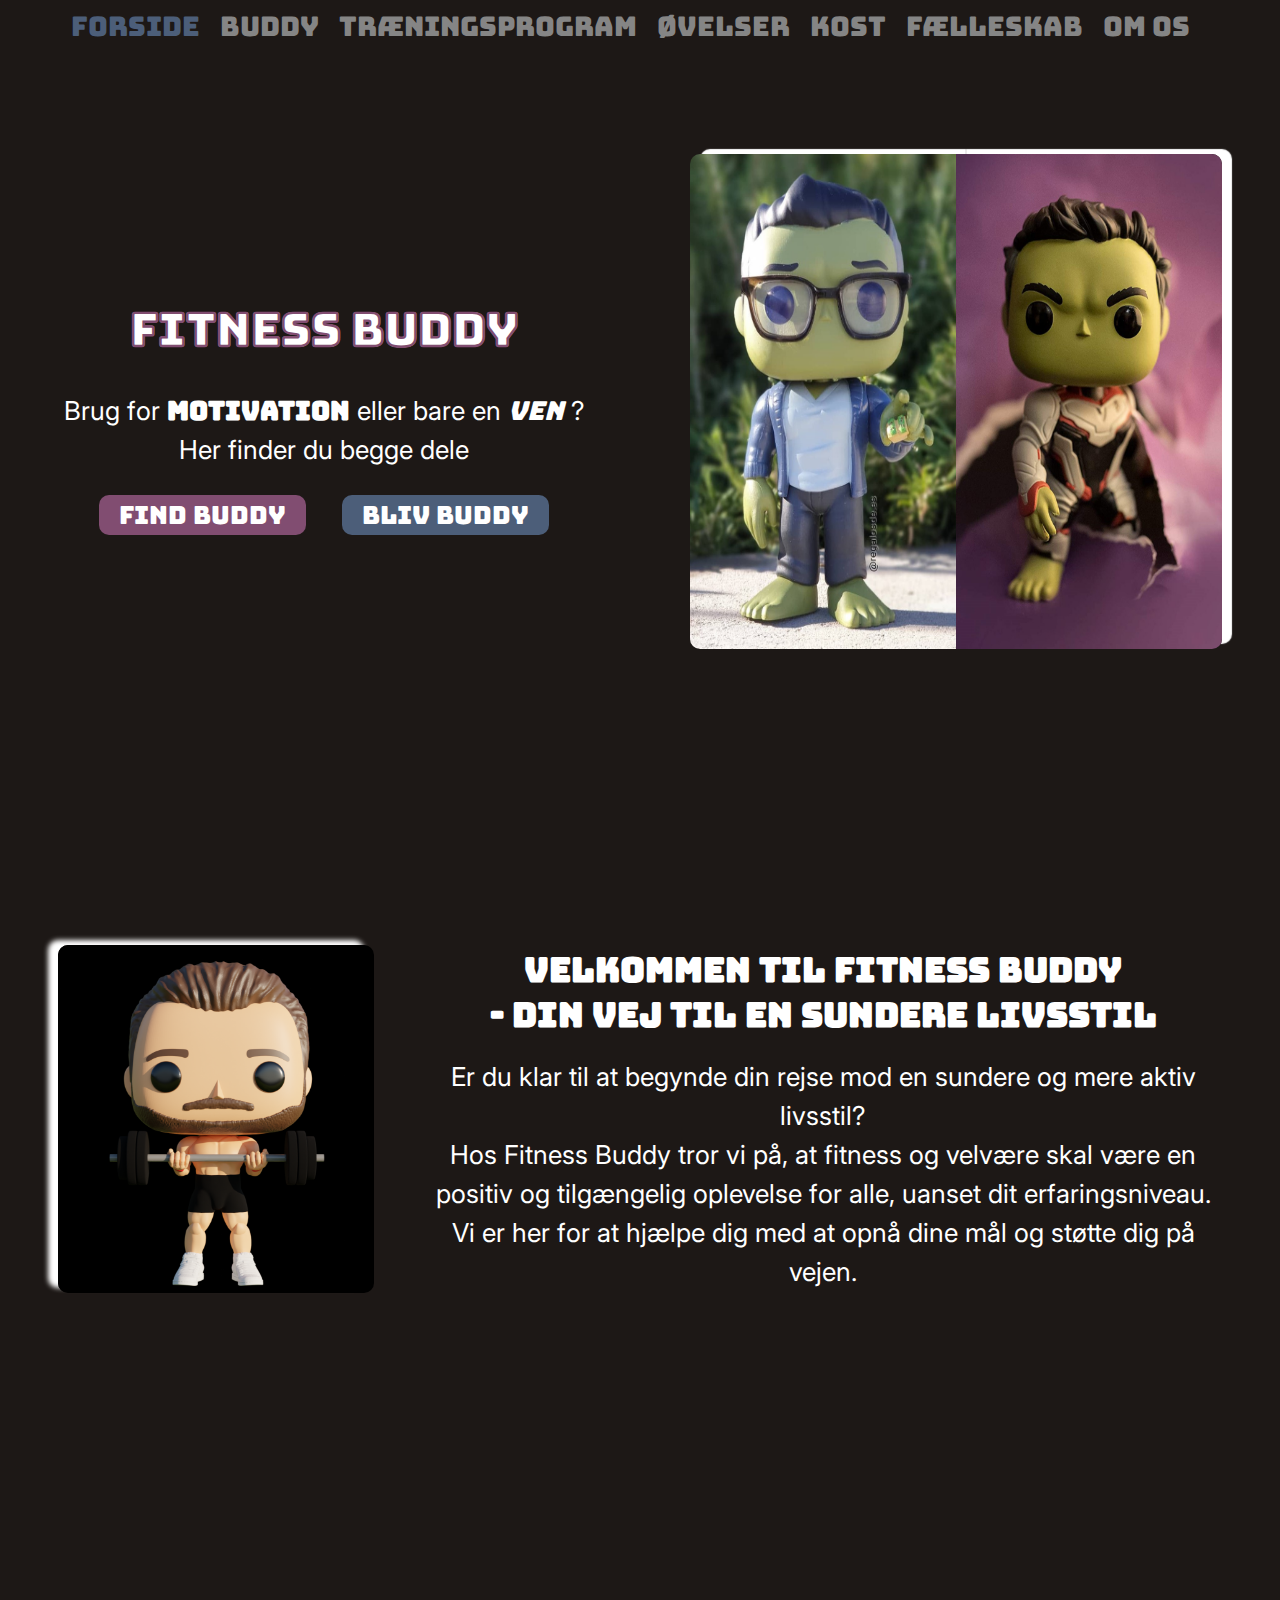
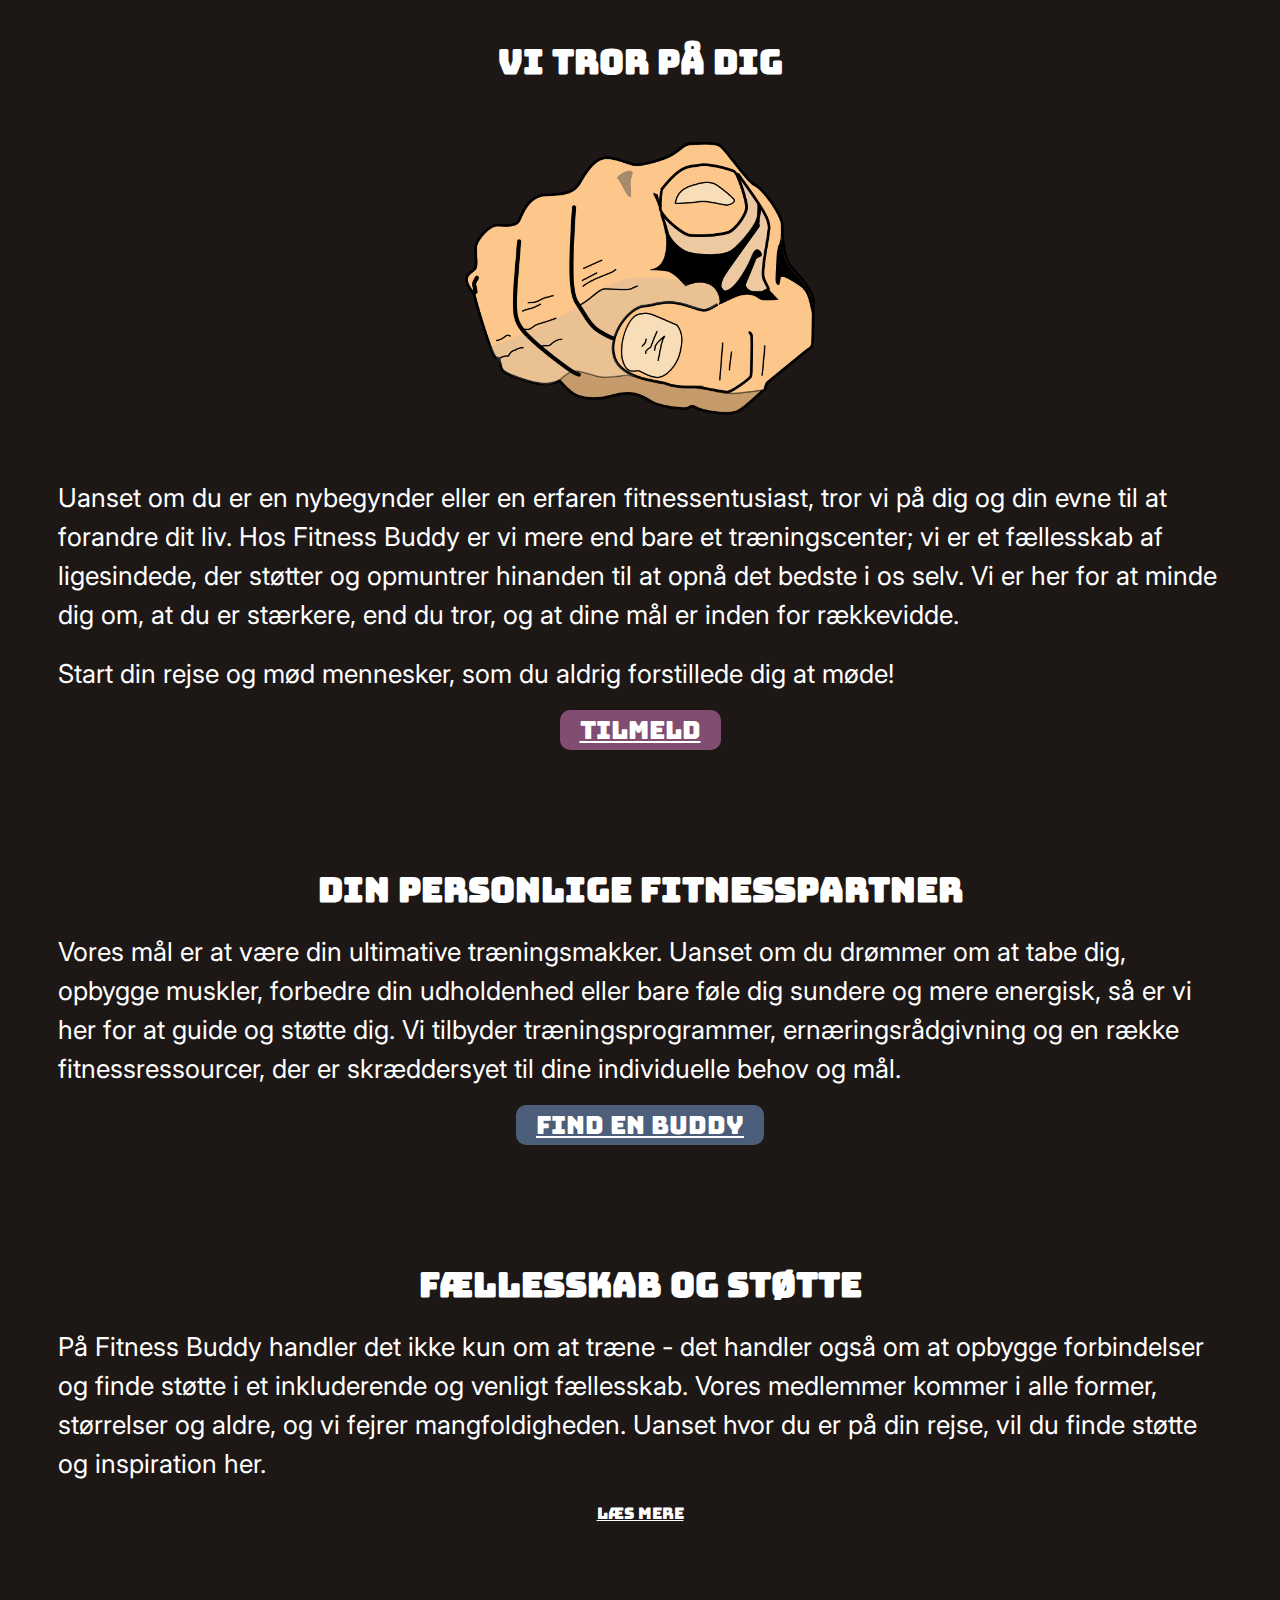
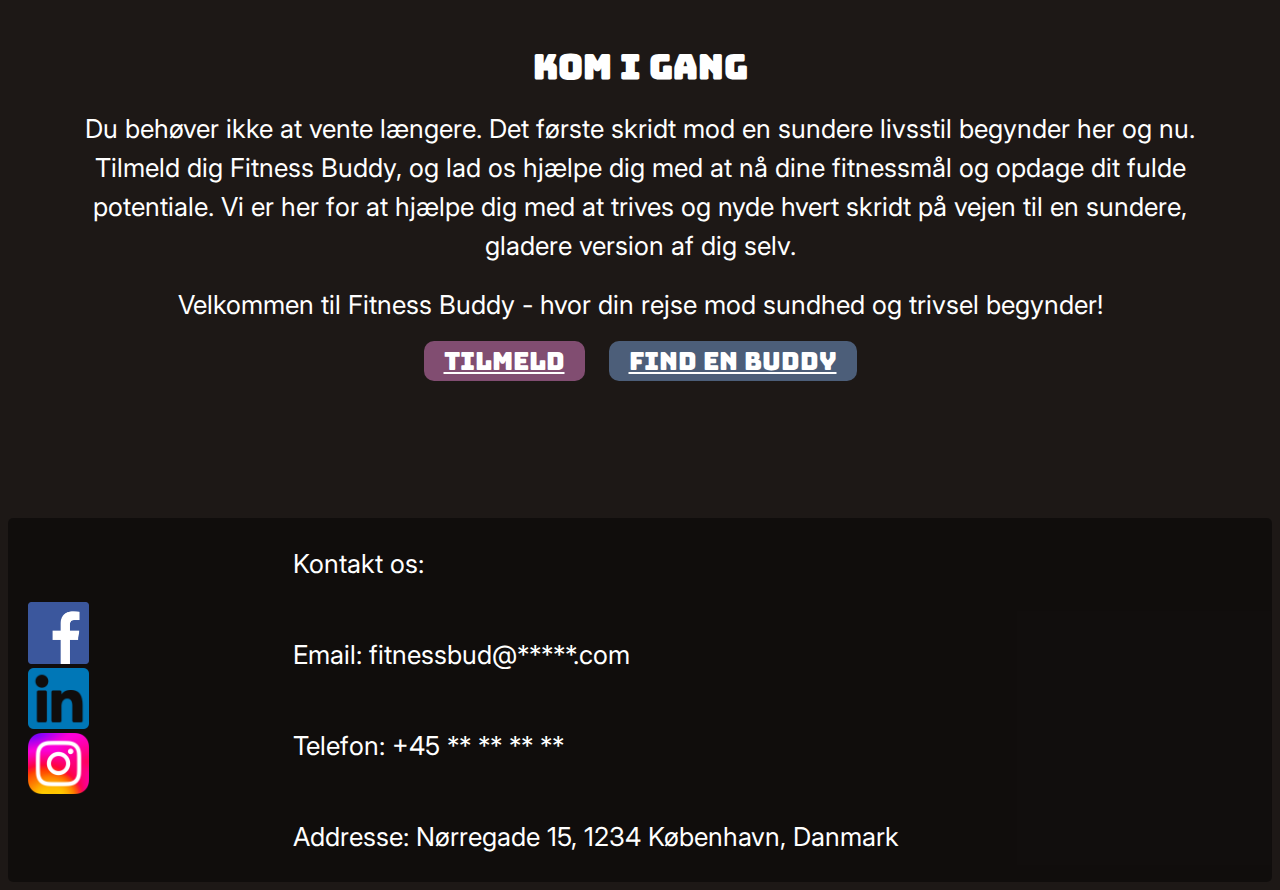
<file: index.html>
<!DOCTYPE html>
<html lang="da">
<head>
    <meta charset="UTF-8">
    <meta name="viewport" content="width=device-width, initial-scale=1.0">
    <link rel="stylesheet" href="CSS/navmenu.css">
    <link rel="stylesheet" href="CSS/forside.css">
    <link rel="stylesheet" href="CSS/styles.css">
    <link rel="stylesheet" href="CSS/footer.css">
    <!-- linket til mine stylesheets -->
    <link rel="preconnect" href="https://fonts.googleapis.com">
    <link rel="preconnect" href="https://fonts.gstatic.com" crossorigin>
    <link href="https://fonts.googleapis.com/css2?family=Inter&display=swap" rel="stylesheet">
    <link href="https://fonts.googleapis.com/css2?family=Bungee&display=swap" rel="stylesheet">
    <!-- Linket google font -->
    <link rel="stylesheet" href="https://fonts.googleapis.com/css2?family=Material+Symbols+Outlined:opsz,wght,FILL,GRAD@20..48,100..700,0..1,-50..200" />
    <title>Fitness Buddy</title>
    
</head>
<body>
    <header>
            <ul id="menu">
                <li><a href="index.html" class="active">Forside</a></li>
                <li><a href="#">Buddy</a>
                    <ul>
                        <li><a href="#">Find En Buddy</a></li>
                        <li><a href="#">Bliv En Buddy</a></li>
                        <li><a href="buddy.html">Hvad Er En Buddy</a></li>
                    </ul>
                </li>
                <li><a href="#">Træningsprogram</a>
                    <ul>
                        <li><a href="#">Se Andres Programmer</a></li>
                        <li><a href="#">Byg Et Program Selv</a>
                            <ul>
                                <li><a href="#">Excel Fil</a></li>
                                <li><a href="#">Generator</a></li>
                            </ul>
                        </li>
                        <li><a href="#">Udfordringer</a></li>
                    </ul>
                </li>
                <li><a href="øvelser.html" >Øvelser</a>
                    <ul>
                        <li><a href="øvelser1.html" >Overkrop</a>
                            <ul>
                                <li><a href="øvelser1.html">Øvelser</a></li>
                                <li><a href="øvelser2.html">Før og efter</a></li>
                                <li><a href="øvelser3.html">Redskaber</a></li>
                            </ul>
                        </li>
                            
                        <li><a href="#">Underkrop</a>
                            <ul>
                                <li><a href="#">Øvelser</a></li>
                                <li><a href="#">Før og efter</a></li>
                                <li><a href="#">Redskaber</a></li>
                            </ul>
                        </li>
                        <li><a href="#">Ryg</a>
                            <ul>
                                <li><a href="#">Øvelser</a></li>
                                <li><a href="#">Før og efter</a></li>
                                <li><a href="#">Redskaber</a></li>
                            </ul>
                        </li>
                        
                        <li><a href="#">Nakke</a>
                            <ul>
                                <li><a href="#">Øvelser</a></li>
                                <li><a href="#">Før og efter</a></li>
                                <li><a href="#">Redskaber</a></li>
                            </ul>
                        </li>
                    </ul>
                </li>
                <li><a href="#">Kost</a>
                    <ul>
                        <li><a href="#">Opskrifter</a></li>
                        <li><a href="#">Tips Til Sundhed</a></li>
                    </ul>
                </li>
                <li><a href="fællesskab.html">Fælleskab</a>
                    <ul>
                        <li><a href="events.html">Events</a></li>
                        <li><a href="#">Forum</a></li>
                        <li><a href="#">Udfordringer</a>
                            <ul>
                                <li><a href="#">Udfordringer</a></li>
                                <li><a href="#">Konkurrencer</a></li>
                            </ul>
                        </li>
                    </ul>
                </li>
                <li><a href="#">Om os</a></li>
            </ul>
    </header>
    <main>
        <section id="hoveddel">
            <div class="hoveddel-left">
                <h1>Fitness Buddy</h1>
                <p>Brug for <b>motivation</b> eller bare en <em>ven</em> ? <br> Her finder du begge dele</p>
                <div class="hoveddel-knapper">
                    <button class="button-left">Find Buddy</button>
                    <button class="button-right">Bliv Buddy</button>
                </div>
            </div>
            <div class="hoveddel-right">
                <img src="images/78c40b442b49b812e1470381d89e9649-kopi.jpg" alt="">
                <img src="images/FU36659-03-kopi.jpg" alt="">
            </div>
        </section>

        <section id="new-section">
            <img src="images/trainerpop-kopi.png" alt="trainerpop">
            <div class="page-text">
                <h2>Velkommen til Fitness Buddy <br>- Din vej til en sundere livsstil</h2>
                <p>Er du klar til at begynde din rejse mod en sundere og mere aktiv livsstil? <br> Hos Fitness Buddy tror vi på, at fitness og velvære skal være en positiv og tilgængelig oplevelse for alle, uanset dit erfaringsniveau. <br> Vi er her for at hjælpe dig med at opnå dine mål og støtte dig på vejen.</p>
            </div>
        </section>
        <section>
            <div class="page-text">
                <h2>Vi tror på dig</h2>
                <img src="images/a-por-ti.png" alt="Finger pointing toward you" class="fingerpointer">
                <p>Uanset om du er en nybegynder eller en erfaren fitnessentusiast, tror vi på dig og din evne til at forandre dit liv. Hos Fitness Buddy er vi mere end bare et træningscenter; vi er et fællesskab af ligesindede, der støtter og opmuntrer hinanden til at opnå det bedste i os selv. Vi er her for at minde dig om, at du er stærkere, end du tror, og at dine mål er inden for rækkevidde.</p>
                <p>Start din rejse og mød mennesker, som du aldrig forstillede dig at møde!</p>
                <a href="#" class="tilmeld-knap">Tilmeld</a>
            </div>
        </section>
        <section>
            <div class="page-text">
                <h2>Din personlige fitnesspartner</h2>
                <p>Vores mål er at være din ultimative træningsmakker. Uanset om du drømmer om at tabe dig, opbygge muskler, forbedre din udholdenhed eller bare føle dig sundere og mere energisk, så er vi her for at guide og støtte dig. Vi tilbyder træningsprogrammer, ernæringsrådgivning og en række fitnessressourcer, der er skræddersyet til dine individuelle behov og mål.</p>
                <a href="buddy.html" class="find-buddy">Find En Buddy</a>
            </div>
        </section>
        <section>
            <div class="page-text">
                <h2>Fællesskab og støtte</h2>
                <p>På Fitness Buddy handler det ikke kun om at træne - det handler også om at opbygge forbindelser og finde støtte i et inkluderende og venligt fællesskab. Vores medlemmer kommer i alle former, størrelser og aldre, og vi fejrer mangfoldigheden. Uanset hvor du er på din rejse, vil du finde støtte og inspiration her.</p>
                <a href="#">Læs mere</a>
            </div>
        </section>
        <section id="last-section">
            <div class="page-text">
                <h2>Kom i gang</h2>
                <p>Du behøver ikke at vente længere. Det første skridt mod en sundere livsstil begynder her og nu. Tilmeld dig Fitness Buddy, og lad os hjælpe dig med at nå dine fitnessmål og opdage dit fulde potentiale. Vi er her for at hjælpe dig med at trives og nyde hvert skridt på vejen til en sundere, gladere version af dig selv.</p>
                <p>Velkommen til Fitness Buddy - hvor din rejse mod sundhed og trivsel begynder!</p>
                <a href="#" class="tilmeld-knap">Tilmeld</a>
                <a href="#" class="find-buddy">Find En Buddy</a>
            </div>
        </section>
    </main>
    <footer>
        <div class="social-media-icons">
            <a href="#"><img src="images/Facebook_Icon.png" alt="Facebook"></a>
            <a href="#"><img src="images/linkedIn_icon.png" alt="LinkedIn"></a>
            <a href="#"><img src="images/Instagram-Icon.png" alt="Instagram"></a>
        </div>
        <div class="contact-info">
            <p>Kontakt os:</p>
            <p>Email: fitnessbud@*****.com</p>
            <p>Telefon: +45 ** ** ** **</p>
            <p>Addresse: Nørregade 15, 1234 København, Danmark</p>
        </div>
    </footer>
</body>
</html>
</file>
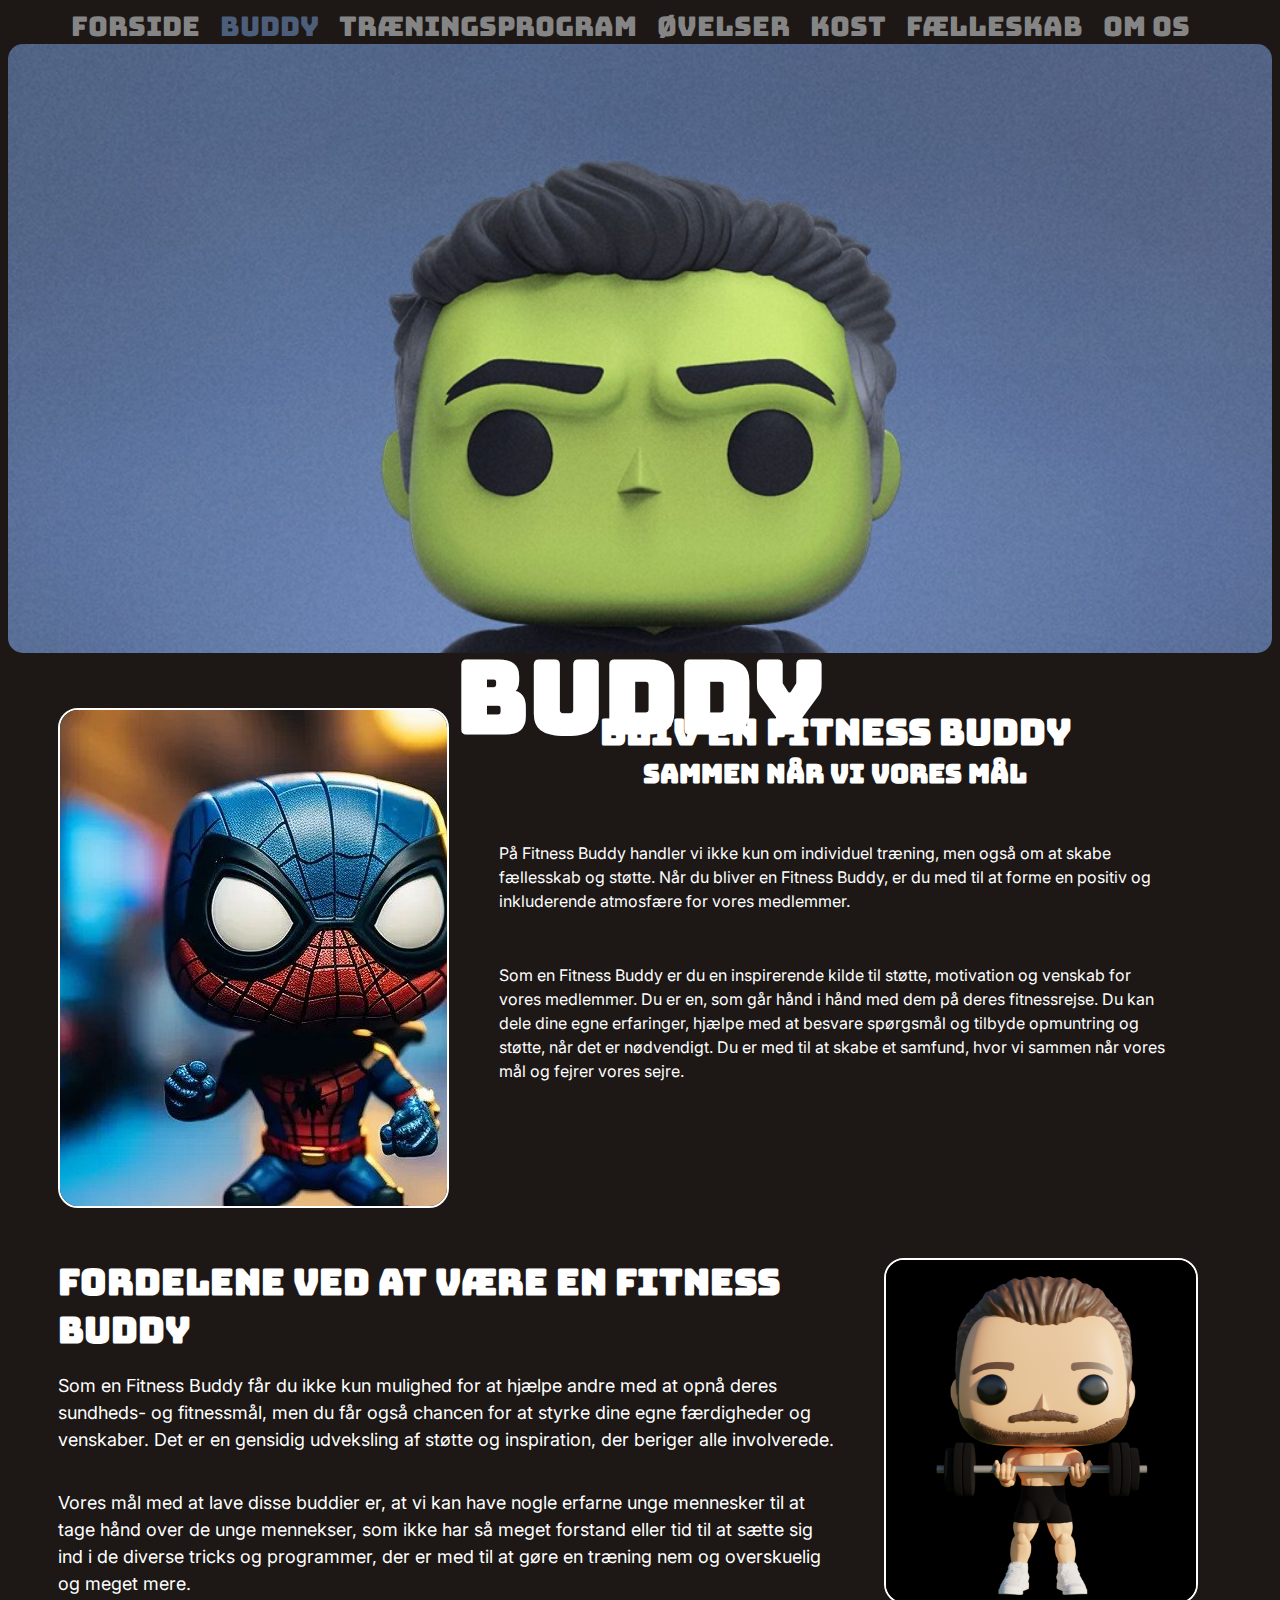
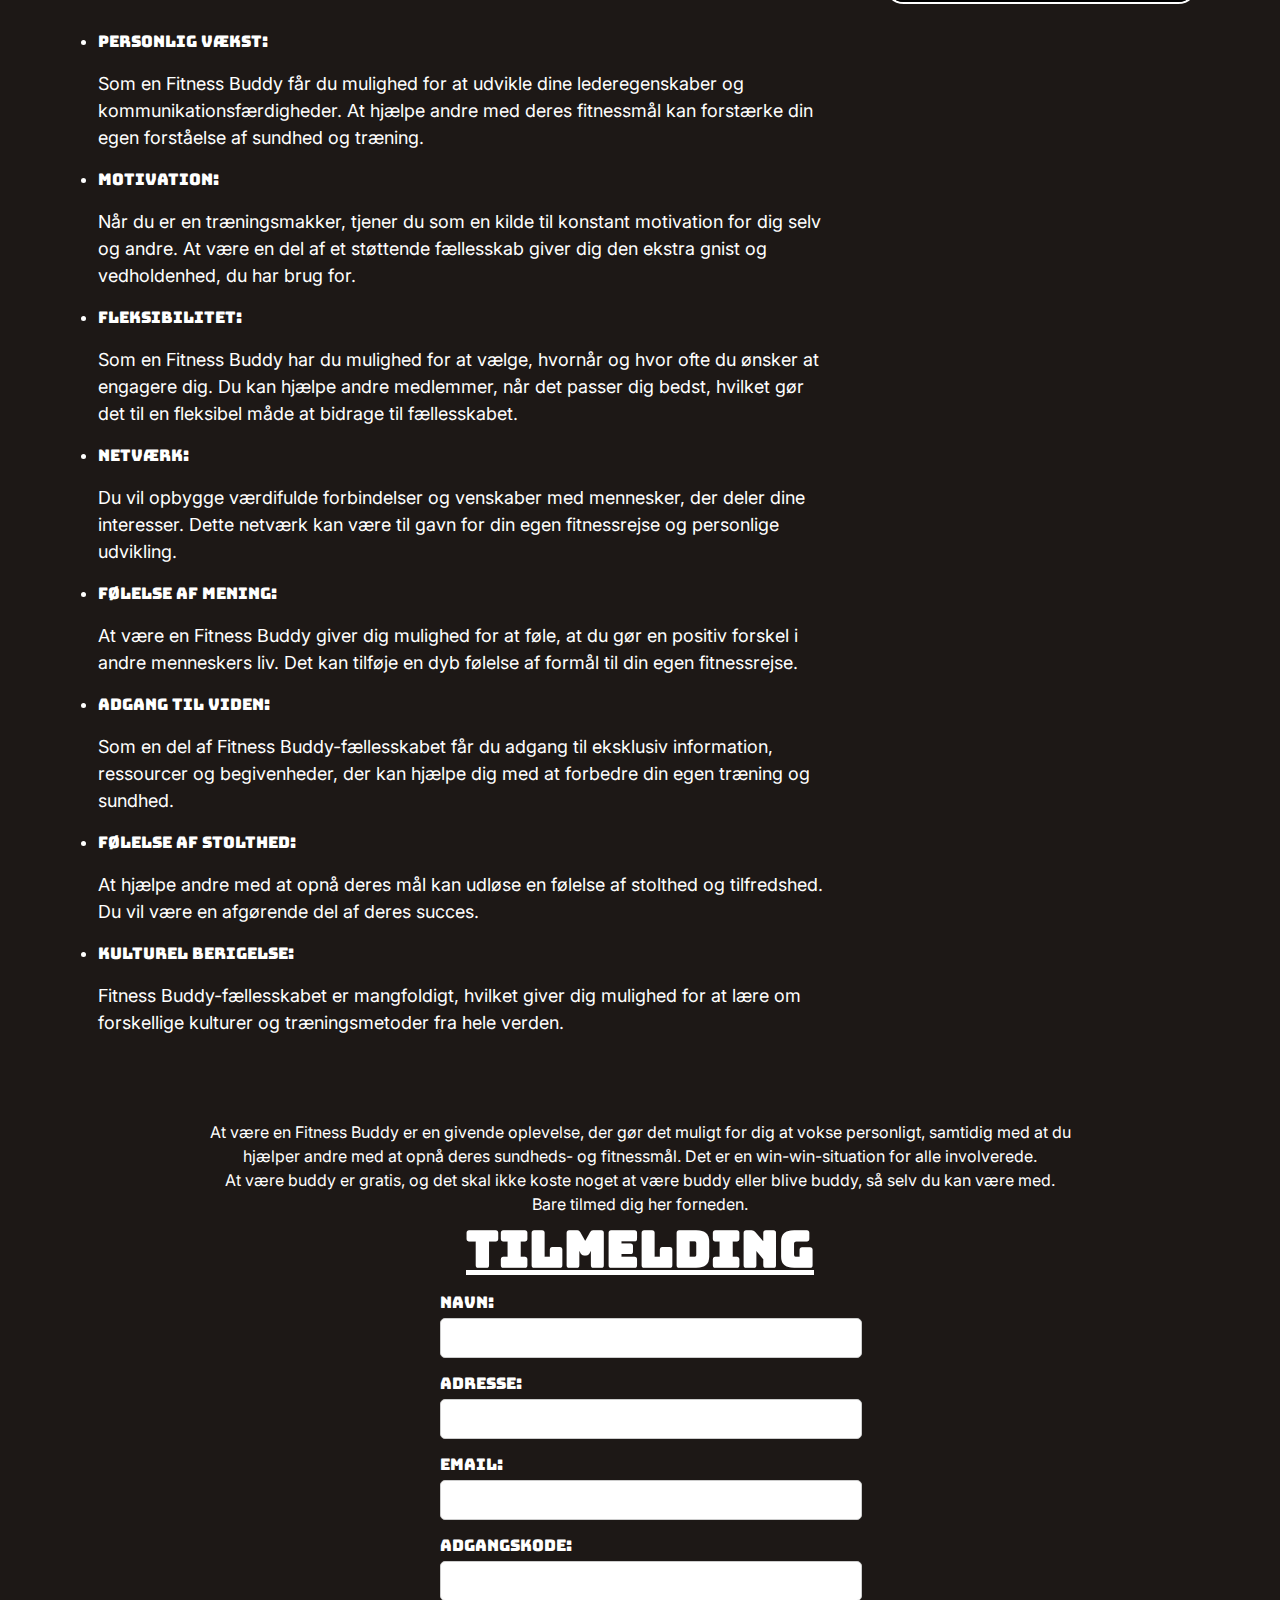
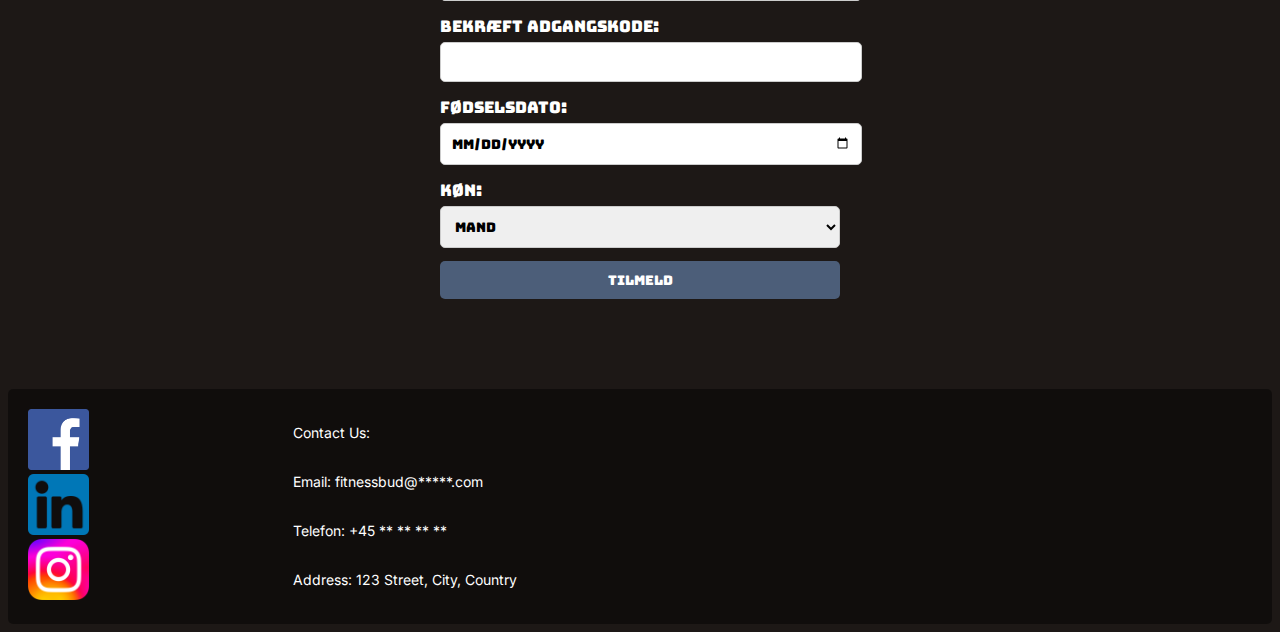
<file: buddy.html>
<!DOCTYPE html>
<html lang="da">

<head>
    <meta charset="UTF-8">
    <meta name="viewport" content="width=device-width, initial-scale=1.0">
    <link rel="stylesheet" href="CSS/navmenu.css">
    <link rel="stylesheet" href="CSS/footer.css">
    <link rel="stylesheet" href="CSS/styles.css">
    <link rel="stylesheet" href="CSS/buddy.css">
    <!-- linket til mine stylesheets -->
    <link rel="preconnect" href="https://fonts.googleapis.com">
    <link rel="preconnect" href="https://fonts.gstatic.com" crossorigin>
    <link href="https://fonts.googleapis.com/css2?family=Inter&display=swap" rel="stylesheet">
    <link href="https://fonts.googleapis.com/css2?family=Bungee&display=swap" rel="stylesheet">
    <!-- Linket google font -->
    <link rel="stylesheet"
        href="https://fonts.googleapis.com/css2?family=Material+Symbols+Outlined:opsz,wght,FILL,GRAD@20..48,100..700,0..1,-50..200" />
    <title>Hvad en buddy er</title>
</head>

<body>
    <header>
        <ul id="menu">
            <li><a href="index.html">Forside</a></li>
            <li><a href="#" class="active">Buddy</a>
                <ul>
                    <li><a href="#">Find En Buddy</a></li>
                    <li><a href="#">Bliv En Buddy</a></li>
                    <li><a href="buddy.html" class="active">Hvad Er En Buddy</a></li>
                </ul>
            </li>
            <li><a href="#">Træningsprogram</a>
                <ul>
                    <li><a href="#">Se Andres Programmer</a></li>
                    <li><a href="#">Byg Et Program Selv</a>
                        <ul>
                            <li><a href="#">Excel Fil</a></li>
                            <li><a href="#">Generator</a></li>
                        </ul>
                    </li>
                    <li><a href="#">Udfordringer</a></li>
                </ul>
            </li>
            <li><a href="øvelser.html" >Øvelser</a>
                <ul>
                    <li><a href="øvelser1.html" >Overkrop</a>
                        <ul>
                            <li><a href="øvelser1.html">Øvelser</a></li>
                            <li><a href="øvelser2.html">Før og efter</a></li>
                            <li><a href="øvelser3.html">Redskaber</a></li>
                        </ul>
                    </li>
                        
                    <li><a href="#">Underkrop</a>
                        <ul>
                            <li><a href="#">Øvelser</a></li>
                            <li><a href="#">Før og efter</a></li>
                            <li><a href="#">Redskaber</a></li>
                        </ul>
                    </li>
                    <li><a href="#">Ryg</a>
                        <ul>
                            <li><a href="#">Øvelser</a></li>
                            <li><a href="#">Før og efter</a></li>
                            <li><a href="#">Redskaber</a></li>
                        </ul>
                    </li>
                    
                    <li><a href="#">Nakke</a>
                        <ul>
                            <li><a href="#">Øvelser</a></li>
                            <li><a href="#">Før og efter</a></li>
                            <li><a href="#">Redskaber</a></li>
                        </ul>
                    </li>
                </ul>
            </li>
            <li><a href="#">Kost</a>
                <ul>
                    <li><a href="#">Opskrifter</a></li>
                    <li><a href="#">Tips Til Sundhed</a></li>
                </ul>
            </li>
            <li><a href="fællesskab.html">Fælleskab</a>
                <ul>
                    <li><a href="events.html">Events</a></li>
                    <li><a href="#">Forum</a></li>
                    <li><a href="#">Udfordringer</a>
                        <ul>
                            <li><a href="#">Udfordringer</a></li>
                            <li><a href="#">Konkurrencer</a></li>
                        </ul>
                    </li>
                </ul>
            </li>
            <li><a href="#">Om os</a></li>
        </ul>
    </header>
    <main>
        <section id="hoveddelbuddy">
            <div>
                <img src="images/jaime-ramirez-funko-pop-shehulk-hulk-03-kopi.jpg" alt="">
                <h1>Buddy</h1>
            </div>
        </section>

        <section id="last-section">
            <div class="leftlast">
                <img src="images/ezgif.com-webp-to-jpg.jpg" alt="spider man buddy">
            </div>
            <div class="rightlast">
                <h3>Bliv en Fitness Buddy</h3>
                <h4>Sammen når vi vores mål</h4>
                <p>På Fitness Buddy handler vi ikke kun om individuel træning, men også om at skabe fællesskab og støtte. Når du bliver en Fitness Buddy, er du med til at forme en positiv og inkluderende atmosfære for vores medlemmer.</p>
                <p>Som en Fitness Buddy er du en inspirerende kilde til støtte, motivation og venskab for vores medlemmer. Du er en, som går hånd i hånd med dem på deres fitnessrejse. Du kan dele dine egne erfaringer, hjælpe med at besvare spørgsmål og tilbyde opmuntring og støtte, når det er nødvendigt. Du er med til at skabe et samfund, hvor vi sammen når vores mål og fejrer vores sejre.</p>
            </div>
        </section>

        <section id="firstpart">
            <div class="left">
                <h2>Fordelene ved at være en Fitness Buddy</h2>
                <p>Som en Fitness Buddy får du ikke kun mulighed for at hjælpe andre med at opnå deres sundheds- og fitnessmål, men du får også chancen for at styrke dine egne færdigheder og venskaber. Det er en gensidig udveksling af støtte og inspiration, der beriger alle involverede.</p>
                <p>Vores mål med at lave disse buddier er, at vi kan have nogle erfarne unge mennesker til at tage hånd over de unge mennekser, som ikke har så meget forstand eller tid til at sætte sig ind i de diverse tricks og programmer, der er med til at gøre en træning nem og overskuelig og meget mere.</p>
                <ul>
                    <li>Personlig Vækst:</li> 
                        <p>Som en Fitness Buddy får du mulighed for at udvikle dine lederegenskaber og kommunikationsfærdigheder. At hjælpe andre med deres fitnessmål kan forstærke din egen forståelse af sundhed og træning.</p>
                    
                
                    <li>Motivation:</li> 
                        <p>Når du er en træningsmakker, tjener du som en kilde til konstant motivation for dig selv og andre. At være en del af et støttende fællesskab giver dig den ekstra gnist og vedholdenhed, du har brug for.</p>
                
                <li>Fleksibilitet:</li>
                <p> Som en Fitness Buddy har du mulighed for at vælge, hvornår og hvor ofte du ønsker at engagere dig. Du kan hjælpe andre medlemmer, når det passer dig bedst, hvilket gør det til en fleksibel måde at bidrage til fællesskabet.</p>
                
                <li>Netværk:</li>
                <p>Du vil opbygge værdifulde forbindelser og venskaber med mennesker, der deler dine interesser. Dette netværk kan være til gavn for din egen fitnessrejse og personlige udvikling.</p>

                <li>Følelse af Mening:</li>
                <p>At være en Fitness Buddy giver dig mulighed for at føle, at du gør en positiv forskel i andre menneskers liv. Det kan tilføje en dyb følelse af formål til din egen fitnessrejse.</p>

                <li>Adgang til Viden:</li>
                <p>Som en del af Fitness Buddy-fællesskabet får du adgang til eksklusiv information, ressourcer og begivenheder, der kan hjælpe dig med at forbedre din egen træning og sundhed.</p>
                
                <li>Følelse af Stolthed:</li> <p>
                    At hjælpe andre med at opnå deres mål kan udløse en følelse af stolthed og tilfredshed. Du vil være
                    en afgørende del af deres succes.
                </p>
                
                <li>Kulturel Berigelse:</li> <p>
                    Fitness Buddy-fællesskabet er mangfoldigt, hvilket giver dig mulighed for at lære om forskellige
                    kulturer og træningsmetoder fra hele verden.
                </p>
                
                </ul>
                
                
            </div>
            <div class="right">
                <img src="images/trainerpop-kopi.png" alt="trainerpop">
            </div>
        </section>
        <p class="midt">At være en Fitness Buddy er en givende oplevelse, der gør det muligt for dig at vokse personligt, samtidig med at du hjælper andre med at opnå deres sundheds- og fitnessmål. Det er en win-win-situation for alle involverede.</p>
        <p class="midt">At være buddy er gratis, og det skal ikke koste noget at være buddy eller blive buddy, så selv du kan være med. <br>Bare tilmed dig her forneden.</p>
        <section>
            <div>
                <h3><u>Tilmelding</u></h3>
                <form>
                    <label for="name">Navn:</label>
                    <input type="text" id="name" name="name" required>

                    <label for="address">Adresse:</label>
                    <input type="text" id="address" name="address" required>

                    <label for="email">Email:</label>
                    <input type="email" id="email" name="email" required>

                    <label for="password">Adgangskode:</label>
                    <input type="password" id="password" name="password" required>

                    <label for="confirm_password">Bekræft Adgangskode:</label>
                    <input type="password" id="confirm_password" name="confirm_password" required>

                    <label for="birthdate">Fødselsdato:</label>
                    <input type="date" id="birthdate" name="birthdate" required>

                    <label for="gender">Køn:</label>
                    <select id="gender" name="gender">
                        <option value="male">Mand</option>
                        <option value="female">Kvinde</option>
                        <option value="other">Andet</option>
                    </select>

                    <input type="submit" value="Tilmeld">
                </form>
            </div>
        </section>

        
    </main>
    <footer>
        <div class="social-media-icons">
            <a href="#"><img src="images/Facebook_Icon.png" alt="Facebook"></a>
            <a href="#"><img src="images/linkedIn_icon.png" alt="LinkedIn"></a>
            <a href="#"><img src="images/Instagram-Icon.png" alt="Instagram"></a>
        </div>
        <div class="contact-info">
            <p>Contact Us:</p>
            <p>Email: fitnessbud@*****.com</p>
            <p>Telefon: +45 ** ** ** **</p>
            <p>Address: 123 Street, City, Country</p>
        </div>
    </footer>
</body>

</html>
</file>
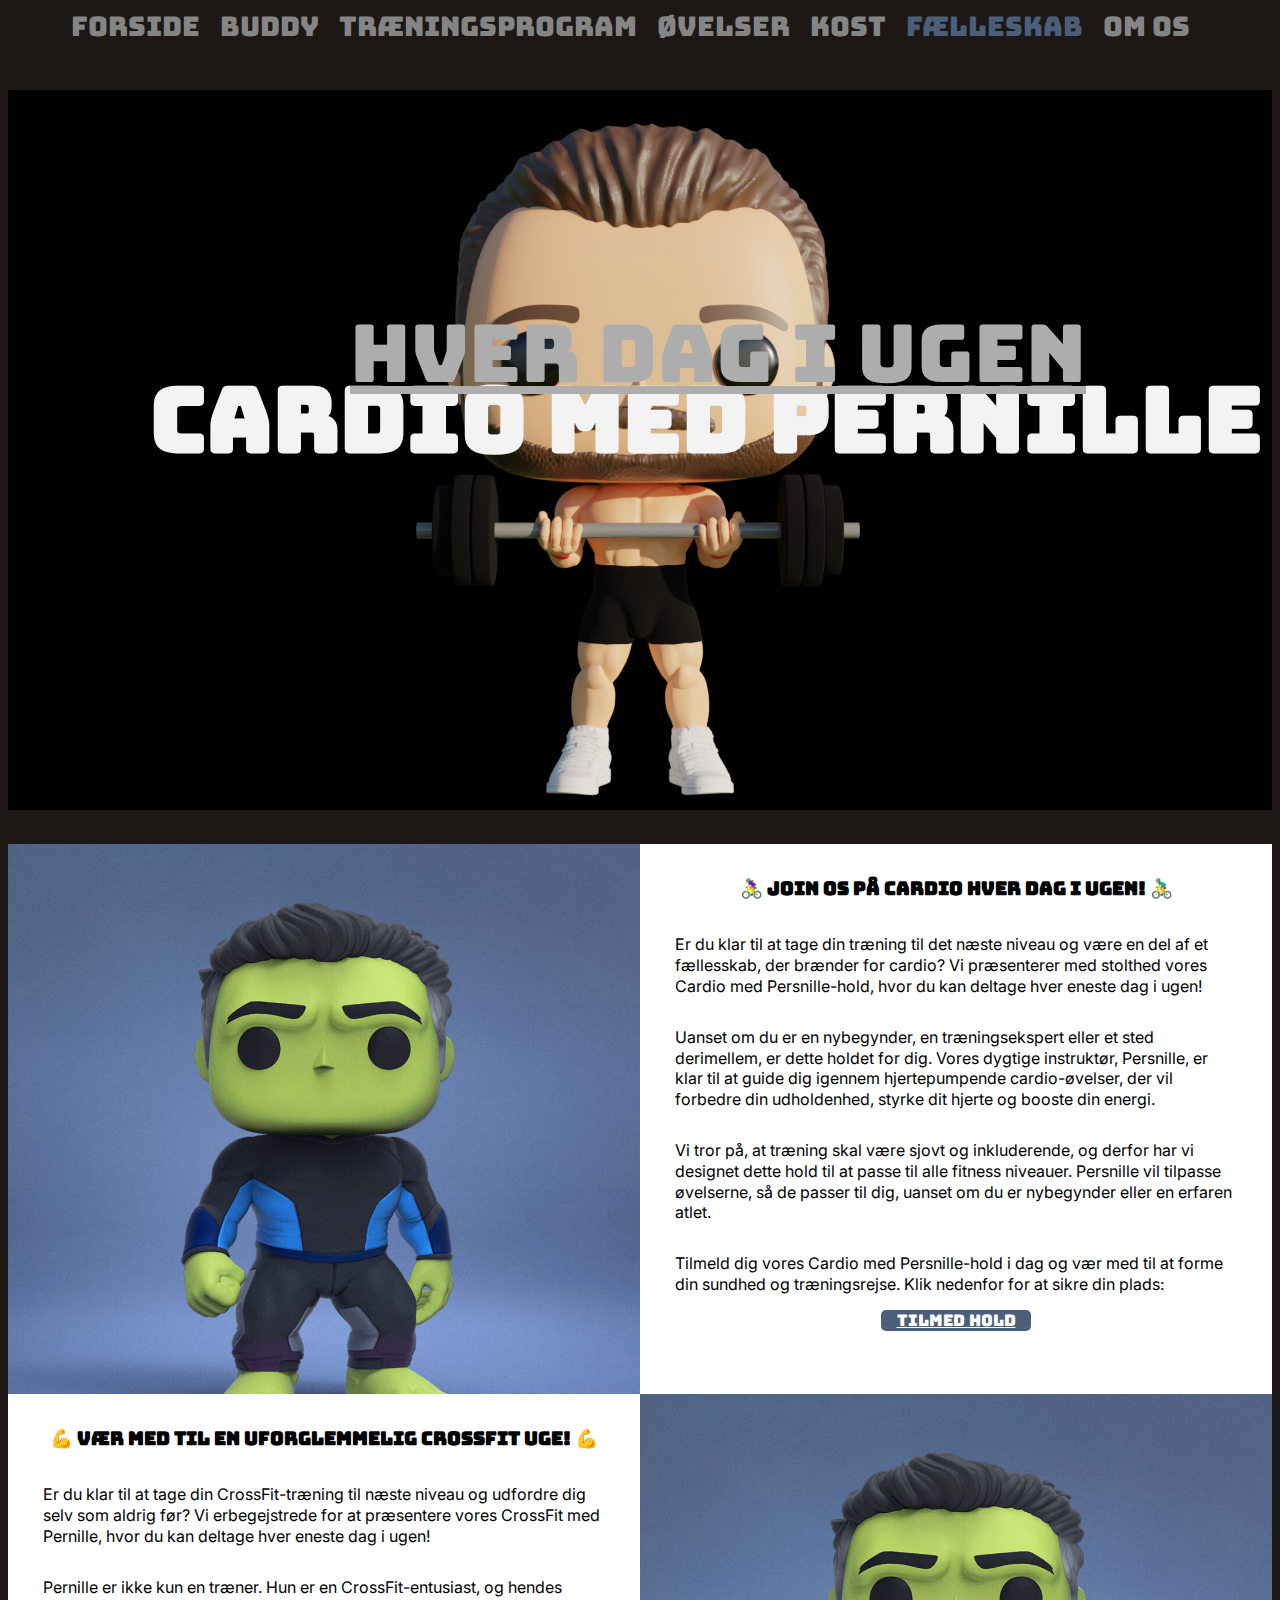
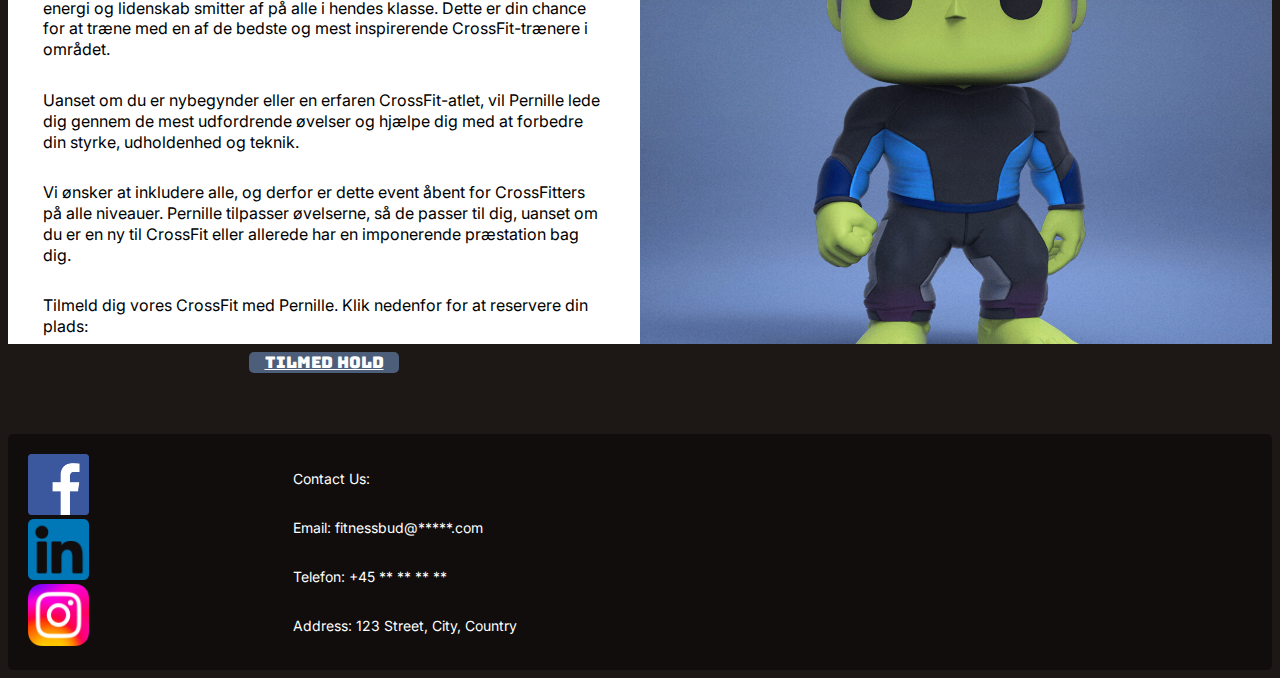
<file: events.html>
<!DOCTYPE html>
<html lang="da">

<head>
    <meta charset="UTF-8">
    <meta name="viewport" content="width=device-width, initial-scale=1.0">
    <link rel="stylesheet" href="CSS/navmenu.css">
    <link rel="stylesheet" href="CSS/footer.css">
    <link rel="stylesheet" href="CSS/styles.css">
    <link rel="stylesheet" href="CSS/events.css">
    <!-- linket til mine stylesheets -->
    <link rel="preconnect" href="https://fonts.googleapis.com">
    <link rel="preconnect" href="https://fonts.gstatic.com" crossorigin>
    <link href="https://fonts.googleapis.com/css2?family=Inter&display=swap" rel="stylesheet">
    <link href="https://fonts.googleapis.com/css2?family=Bungee&display=swap" rel="stylesheet">
    <!-- Linket google font -->
    <link rel="stylesheet"
        href="https://fonts.googleapis.com/css2?family=Material+Symbols+Outlined:opsz,wght,FILL,GRAD@20..48,100..700,0..1,-50..200" />
    <title>Fællesskab</title>
</head>

<body>
    <header>
        <ul id="menu">
            <li><a href="index.html">Forside</a></li>
            <li><a href="#">Buddy</a>
                <ul>
                    <li><a href="#">Find En Buddy</a></li>
                    <li><a href="#">Bliv En Buddy</a></li>
                    <li><a href="buddy.html">Hvad Er En Buddy</a></li>
                </ul>
            </li>
            <li><a href="#">Træningsprogram</a>
                <ul>
                    <li><a href="#">Se Andres Programmer</a></li>
                    <li><a href="#">Byg Et Program Selv</a>
                        <ul>
                            <li><a href="#">Excel Fil</a></li>
                            <li><a href="#">Generator</a></li>
                        </ul>
                    </li>
                    <li><a href="#">Udfordringer</a></li>
                </ul>
            </li>
            <li><a href="øvelser.html" >Øvelser</a>
                <ul>
                    <li><a href="øvelser1.html" >Overkrop</a>
                        <ul>
                            <li><a href="øvelser1.html">Øvelser</a></li>
                            <li><a href="øvelser2.html">Før og efter</a></li>
                            <li><a href="øvelser3.html">Redskaber</a></li>
                        </ul>
                    </li>
                        
                    <li><a href="#">Underkrop</a>
                        <ul>
                            <li><a href="#">Øvelser</a></li>
                            <li><a href="#">Før og efter</a></li>
                            <li><a href="#">Redskaber</a></li>
                        </ul>
                    </li>
                    <li><a href="#">Ryg</a>
                        <ul>
                            <li><a href="#">Øvelser</a></li>
                            <li><a href="#">Før og efter</a></li>
                            <li><a href="#">Redskaber</a></li>
                        </ul>
                    </li>
                    
                    <li><a href="#">Nakke</a>
                        <ul>
                            <li><a href="#">Øvelser</a></li>
                            <li><a href="#">Før og efter</a></li>
                            <li><a href="#">Redskaber</a></li>
                        </ul>
                    </li>
                </ul>
            </li>
            <li><a href="#">Kost</a>
                <ul>
                    <li><a href="#">Opskrifter</a></li>
                    <li><a href="#">Tips Til Sundhed</a></li>
                </ul>
            </li>
            <li><a href="fællesskab.html" class="active">Fælleskab</a>
                <ul>
                    <li><a href="events.html" class="active">Events</a></li>
                    <li><a href="#">Forum</a></li>
                    <li><a href="#">Udfordringer</a>
                        <ul>
                            <li><a href="#">Udfordringer</a></li>
                            <li><a href="#">Konkurrencer</a></li>
                        </ul>
                    </li>
                </ul>
            </li>
            <li><a href="#">Om os</a></li>
        </ul>
    </header>
    <main>
        <section id="hoveddel">
            <h1>Cardio Med Pernille</h1>
            <u>Hver dag i ugen</u>
        </section>

        <section id="firstpart">
            <div class="billede">
                <img src="images/jaime-ramirez-funko-pop-shehulk-hulk-03.jpg" alt="" class="event1">
            </div>
            <div class="text">
                <h3>🚴‍♀️ Join Os på Cardio Hver Dag i Ugen! 🚴‍♂️</h3>
                <p>Er du klar til at tage din træning til det næste niveau og være en del af et fællesskab, der brænder for cardio? Vi præsenterer med stolthed vores Cardio med Persnille-hold, hvor du kan deltage hver eneste dag i ugen!</p>
                <p>Uanset om du er en nybegynder, en træningsekspert eller et sted derimellem, er dette holdet for dig. Vores dygtige instruktør, Persnille, er klar til at guide dig igennem hjertepumpende cardio-øvelser, der vil forbedre din udholdenhed, styrke dit hjerte og booste din energi.</p>
                <p>Vi tror på, at træning skal være sjovt og inkluderende, og derfor har vi designet dette hold til at passe til alle fitness niveauer. Persnille vil tilpasse øvelserne, så de passer til dig, uanset om du er nybegynder eller en erfaren atlet.</p>
                <p>Tilmeld dig vores Cardio med Persnille-hold i dag og vær med til at forme din sundhed og træningsrejse. Klik nedenfor for at sikre din plads:</p>
                <a href="#">Tilmed hold</a>
            </div>
        </section>

        <section id="firstpart">
            <div class="text">
                <h3>💪 Vær med til en Uforglemmelig CrossFit Uge! 💪</h3>
                <p>Er du klar til at tage din CrossFit-træning til næste niveau og udfordre dig selv som aldrig før? Vi erbegejstrede for at præsentere vores CrossFit med Pernille, hvor du kan deltage hver eneste dag i ugen!</p>
            
                <p>Pernille er ikke kun en træner. Hun er en CrossFit-entusiast, og hendes energi og lidenskab smitter af på alle i hendes klasse. Dette er din chance for at træne med en af de bedste og mest inspirerende CrossFit-trænere i området.</p>
            
                <p>Uanset om du er nybegynder eller en erfaren CrossFit-atlet, vil Pernille lede dig gennem de mest udfordrende øvelser og hjælpe dig med at forbedre din styrke, udholdenhed og teknik.</p>
            
                <p>Vi ønsker at inkludere alle, og derfor er dette event åbent for CrossFitters på alle niveauer. Pernille tilpasser øvelserne, så de passer til dig, uanset om du er en ny til CrossFit eller allerede har en imponerende præstation bag dig.</p>
            
                <p>Tilmeld dig vores CrossFit med Pernille. Klik nedenfor for at reservere din plads:</p>
                <a href="#">Tilmed hold</a>
            </div>
            <div class="billede">
                <img src="images/jaime-ramirez-funko-pop-shehulk-hulk-03.jpg" alt="Cross fitter funko pop" class="event2">
            </div>
        </section>

        <section>
            
        </section>

        <section id="last-section">

        </section>
    </main>
    <footer>
        <div class="social-media-icons">
            <a href="#"><img src="images/Facebook_Icon.png" alt="Facebook"></a>
            <a href="#"><img src="images/linkedIn_icon.png" alt="LinkedIn"></a>
            <a href="#"><img src="images/Instagram-Icon.png" alt="Instagram"></a>
        </div>
        <div class="contact-info">
            <p>Contact Us:</p>
            <p>Email: fitnessbud@*****.com</p>
            <p>Telefon: +45 ** ** ** **</p>
            <p>Address: 123 Street, City, Country</p>
        </div>
    </footer>
</body>

</html>
</file>
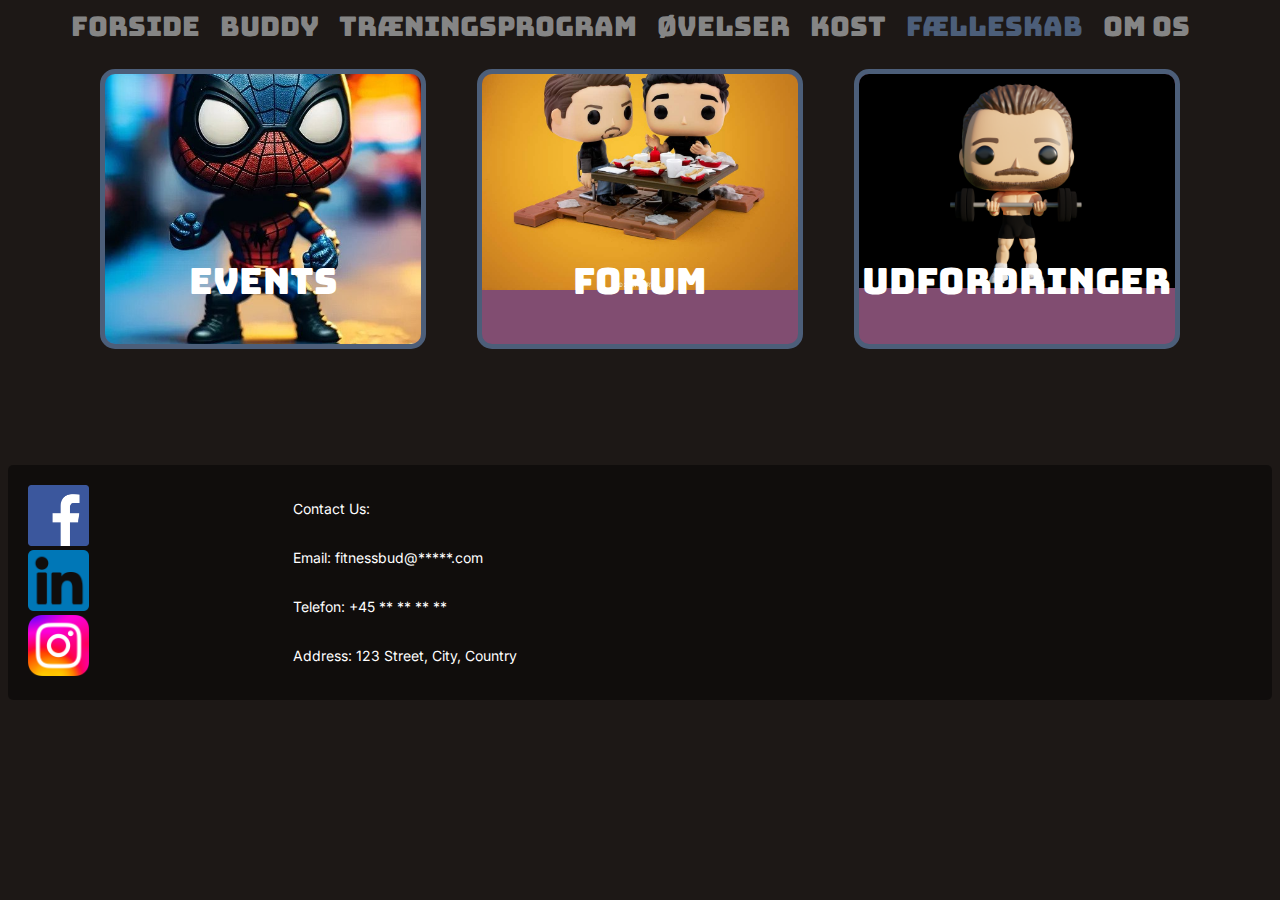
<file: fællesskab.html>
<!DOCTYPE html>
<html lang="da">

<head>
    <meta charset="UTF-8">
    <meta name="viewport" content="width=device-width, initial-scale=1.0">
    <link rel="stylesheet" href="CSS/navmenu.css">
    <link rel="stylesheet" href="CSS/footer.css">
    <link rel="stylesheet" href="CSS/styles.css">
    <link rel="stylesheet" href="CSS/fællesskab.css">
    <!-- linket til mine stylesheets -->
    <link rel="preconnect" href="https://fonts.googleapis.com">
    <link rel="preconnect" href="https://fonts.gstatic.com" crossorigin>
    <link href="https://fonts.googleapis.com/css2?family=Inter&display=swap" rel="stylesheet">
    <link href="https://fonts.googleapis.com/css2?family=Bungee&display=swap" rel="stylesheet">
    <!-- Linket google font -->
    <link rel="stylesheet"
        href="https://fonts.googleapis.com/css2?family=Material+Symbols+Outlined:opsz,wght,FILL,GRAD@20..48,100..700,0..1,-50..200" />
    <title>Fællesskab</title>
</head>

<body>
    <header>
        <ul id="menu">
            <li><a href="index.html">Forside</a></li>
            <li><a href="#">Buddy</a>
                <ul>
                    <li><a href="#">Find En Buddy</a></li>
                    <li><a href="#">Bliv En Buddy</a></li>
                    <li><a href="buddy.html">Hvad Er En Buddy</a></li>
                </ul>
            </li>
            <li><a href="#">Træningsprogram</a>
                <ul>
                    <li><a href="#">Se Andres Programmer</a></li>
                    <li><a href="#">Byg Et Program Selv</a>
                        <ul>
                            <li><a href="#">Excel Fil</a></li>
                            <li><a href="#">Generator</a></li>
                        </ul>
                    </li>
                    <li><a href="#">Udfordringer</a></li>
                </ul>
            </li>
            <li><a href="øvelser.html" >Øvelser</a>
                <ul>
                    <li><a href="øvelser1.html" >Overkrop</a>
                        <ul>
                            <li><a href="øvelser1.html">Øvelser</a></li>
                            <li><a href="øvelser2.html">Før og efter</a></li>
                            <li><a href="øvelser3.html">Redskaber</a></li>
                        </ul>
                    </li>
                        
                    <li><a href="#">Underkrop</a>
                        <ul>
                            <li><a href="#">Øvelser</a></li>
                            <li><a href="#">Før og efter</a></li>
                            <li><a href="#">Redskaber</a></li>
                        </ul>
                    </li>
                    <li><a href="#">Ryg</a>
                        <ul>
                            <li><a href="#">Øvelser</a></li>
                            <li><a href="#">Før og efter</a></li>
                            <li><a href="#">Redskaber</a></li>
                        </ul>
                    </li>
                    
                    <li><a href="#">Nakke</a>
                        <ul>
                            <li><a href="#">Øvelser</a></li>
                            <li><a href="#">Før og efter</a></li>
                            <li><a href="#">Redskaber</a></li>
                        </ul>
                    </li>
                </ul>
            </li>
            <li><a href="#">Kost</a>
                <ul>
                    <li><a href="#">Opskrifter</a></li>
                    <li><a href="#">Tips Til Sundhed</a></li>
                </ul>
            </li>
            <li><a href="fællesskab.html" class="active">Fælleskab</a>
                <ul>
                    <li><a href="events.html">Events</a></li>
                    <li><a href="#">Forum</a></li>
                    <li><a href="#">Udfordringer</a>
                        <ul>
                            <li><a href="#">Udfordringer</a></li>
                            <li><a href="#">Konkurrencer</a></li>
                        </ul>
                    </li>
                </ul>
            </li>
            <li><a href="#">Om os</a></li>
        </ul>
    </header>
    <main>
        <section id="hoveddel">
            <a href="events.html">
                <div class="box b1">
                    <img src="images/ezgif.com-webp-to-jpg.jpg" alt="Spider Man">
                    <p>Events</p>
                </div>
            </a>
            <a href="#">
                <div class="box b1">
                    <img src="images/Forum_marvel.jpg" alt="Funko pops from marvel together" class="marvel_pic">
                    <p>Forum</p>
                </div>
            </a>
            <a href="#">
                <div class="box b1">
                    <img src="images/trainerpop.png" alt="trainerpop lifting weights" class="trainerpop">
                    <p>Udfordringer</p>
                </div>
            </a>
        </section>
    </main>
    <footer>
        <div class="social-media-icons">
            <a href="#"><img src="images/Facebook_Icon.png" alt="Facebook"></a>
            <a href="#"><img src="images/linkedIn_icon.png" alt="LinkedIn"></a>
            <a href="#"><img src="images/Instagram-Icon.png" alt="Instagram"></a>
        </div>
        <div class="contact-info">
            <p>Contact Us:</p>
            <p>Email: fitnessbud@*****.com</p>
            <p>Telefon: +45 ** ** ** **</p>
            <p>Address: 123 Street, City, Country</p>
        </div>
    </footer>
</body>

</html>
</file>
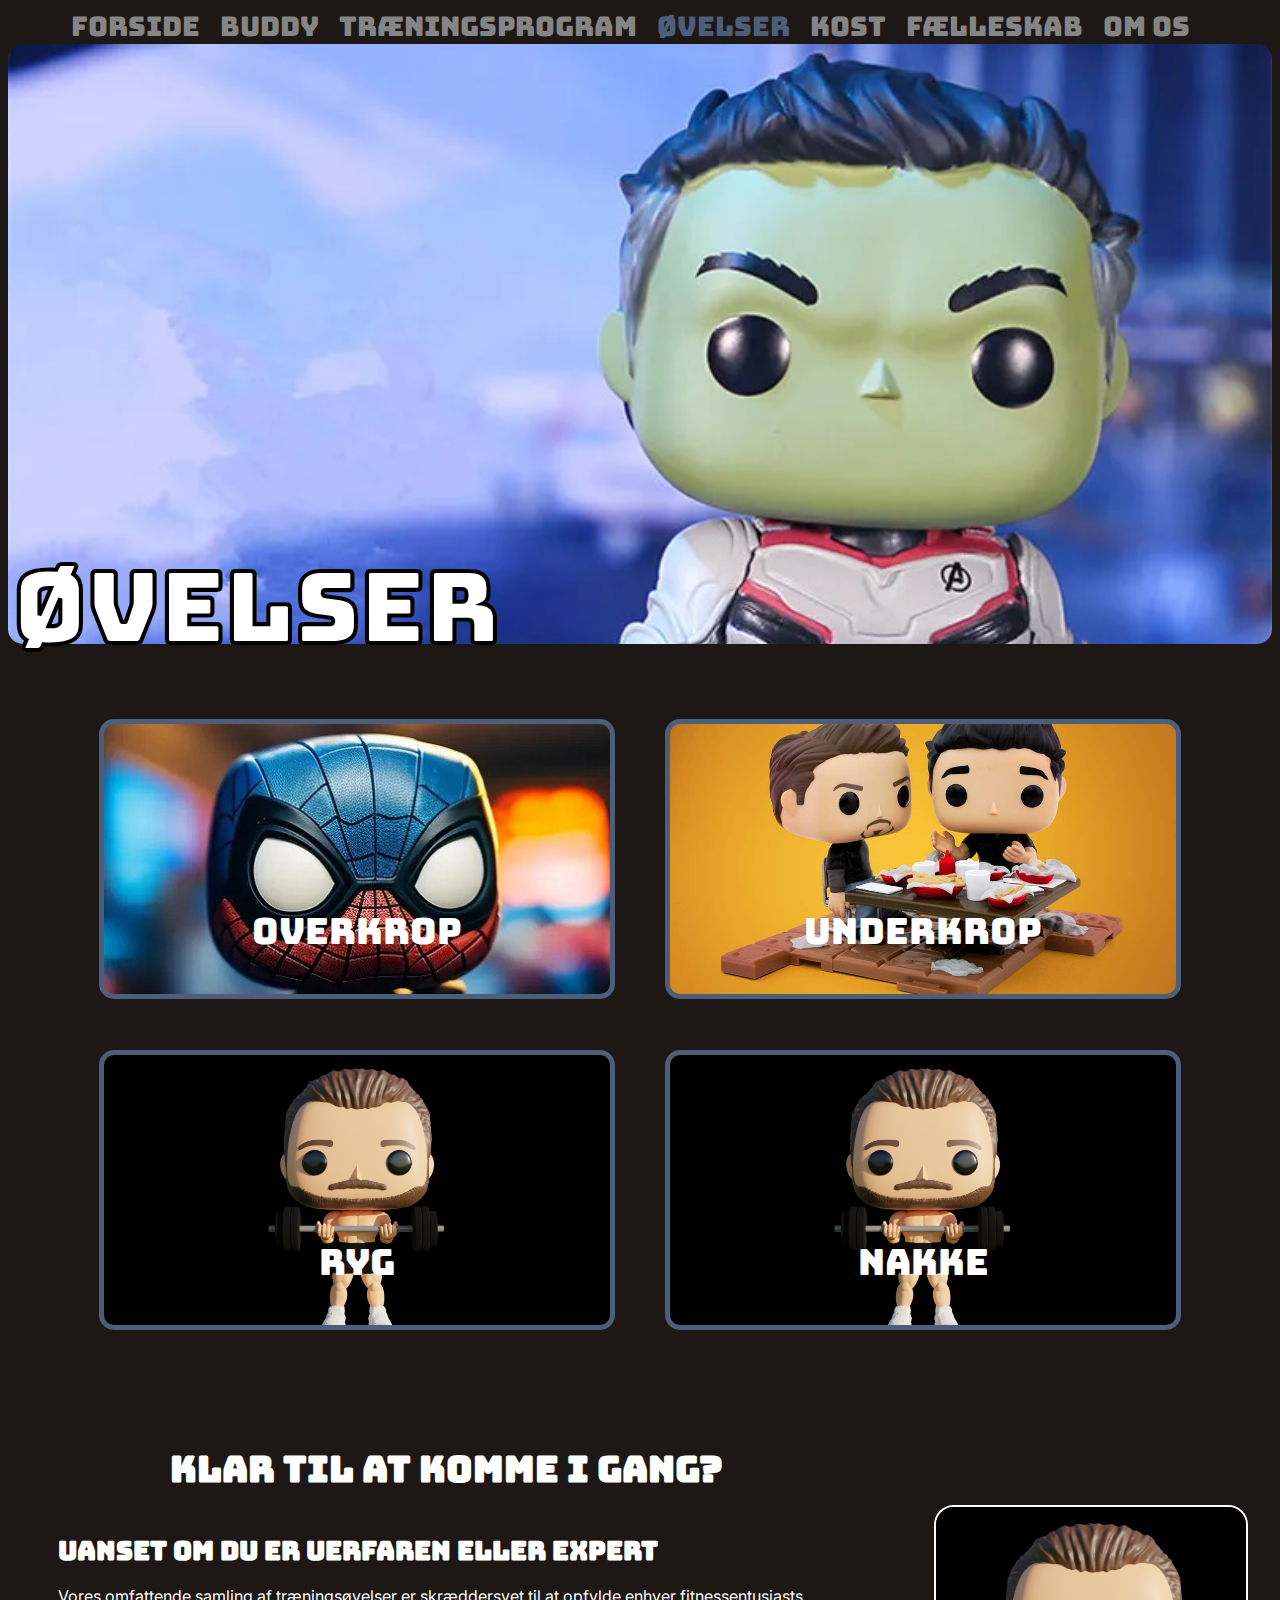
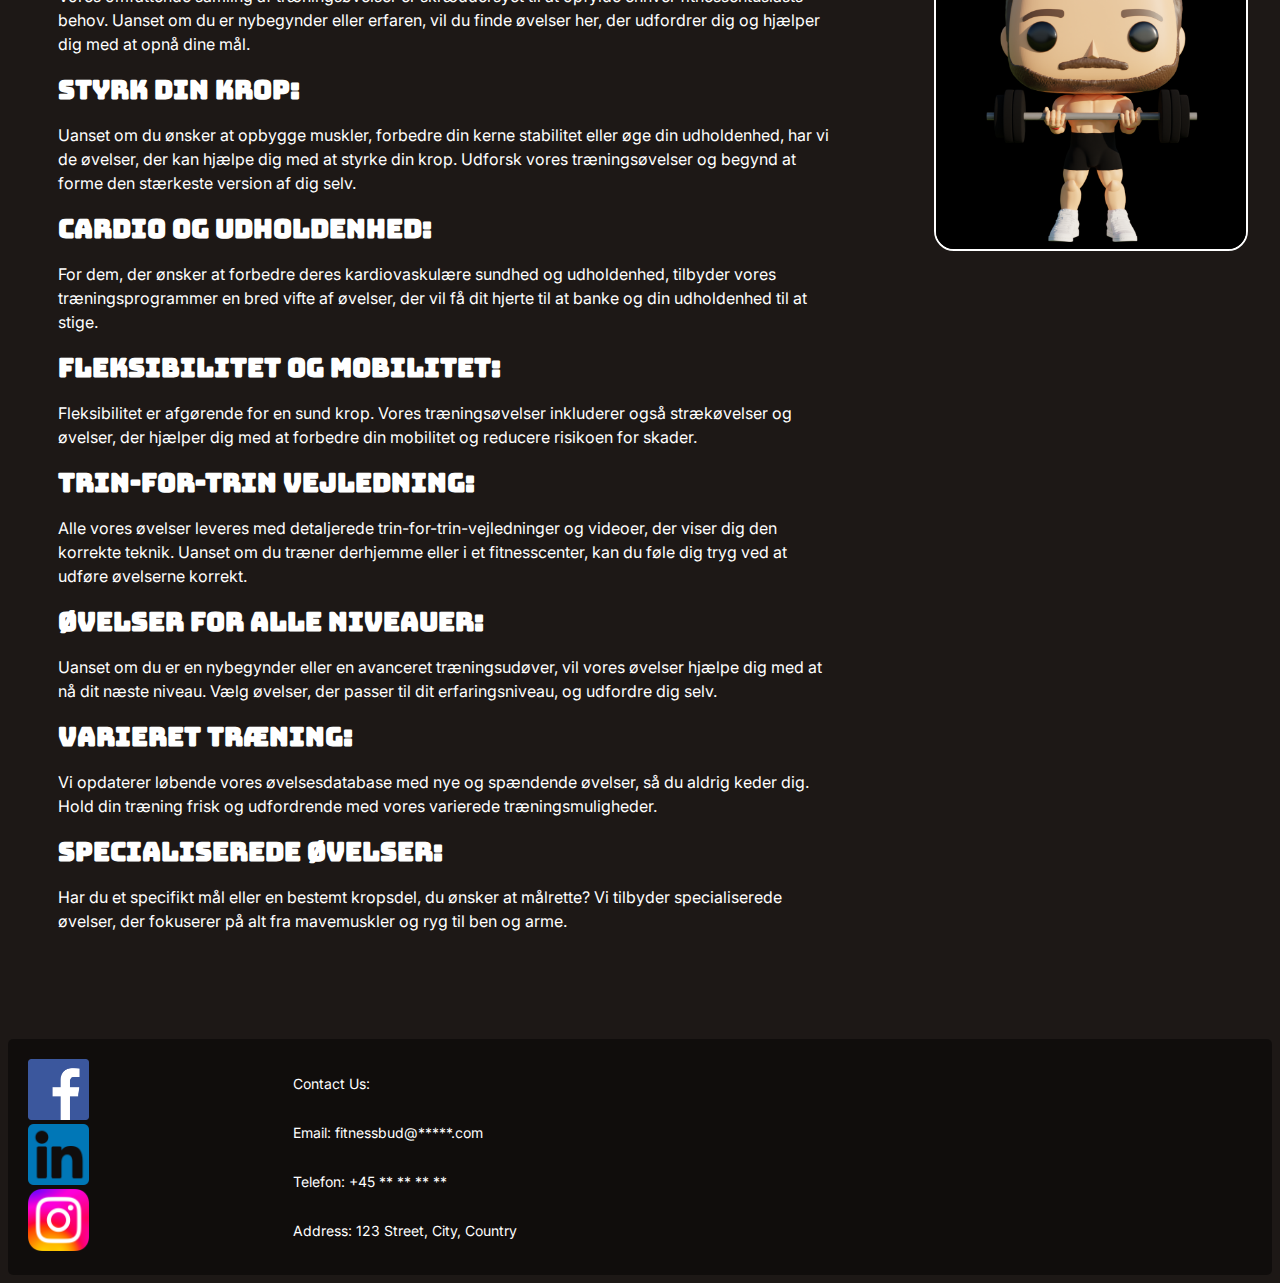
<file: øvelser.html>
<!DOCTYPE html>
<html lang="da">

<head>
    <meta charset="UTF-8">
    <meta name="viewport" content="width=device-width, initial-scale=1.0">
    <link rel="stylesheet" href="CSS/navmenu.css">
    <link rel="stylesheet" href="CSS/footer.css">
    <link rel="stylesheet" href="CSS/styles.css">
    <link rel="stylesheet" href="CSS/øvelser.css">
    <!-- linket til mine stylesheets -->
    <link rel="preconnect" href="https://fonts.googleapis.com">
    <link rel="preconnect" href="https://fonts.gstatic.com" crossorigin>
    <link href="https://fonts.googleapis.com/css2?family=Inter&display=swap" rel="stylesheet">
    <link href="https://fonts.googleapis.com/css2?family=Bungee&display=swap" rel="stylesheet">
    <!-- Linket google font -->
    <link rel="stylesheet"
        href="https://fonts.googleapis.com/css2?family=Material+Symbols+Outlined:opsz,wght,FILL,GRAD@20..48,100..700,0..1,-50..200" />
    <title>Øvelser</title>
</head>

<body>
    <header>
        <ul id="menu">
            <li><a href="index.html">Forside</a></li>
            <li><a href="#">Buddy</a>
                <ul>
                    <li><a href="#">Find En Buddy</a></li>
                    <li><a href="#">Bliv En Buddy</a></li>
                    <li><a href="buddy.html">Hvad Er En Buddy</a></li>
                </ul>
            </li>
            <li><a href="#">Træningsprogram</a>
                <ul>
                    <li><a href="#">Se Andres Programmer</a></li>
                    <li><a href="#">Byg Et Program Selv</a>
                        <ul>
                            <li><a href="#">Excel Fil</a></li>
                            <li><a href="#">Generator</a></li>
                        </ul>
                    </li>
                    <li><a href="#">Udfordringer</a></li>
                </ul>
            </li>
            <li><a href="øvelser.html" class="active">Øvelser</a>
                <ul>
                    <li><a href="øvelser1.html" class="active">Overkrop</a>
                        <ul>
                            <li><a href="øvelser1.html">Øvelser</a></li>
                            <li><a href="øvelser2.html">Før og efter</a></li>
                            <li><a href="øvelser3.html">Redskaber</a></li>
                        </ul>
                    </li>
                        
                    <li><a href="#">Underkrop</a>
                        <ul>
                            <li><a href="#">Øvelser</a></li>
                            <li><a href="#">Før og efter</a></li>
                            <li><a href="#">Redskaber</a></li>
                        </ul>
                    </li>
                    <li><a href="#">Ryg</a>
                        <ul>
                            <li><a href="#">Øvelser</a></li>
                            <li><a href="#">Før og efter</a></li>
                            <li><a href="#">Redskaber</a></li>
                        </ul>
                    </li>
                    
                    <li><a href="#">Nakke</a>
                        <ul>
                            <li><a href="#">Øvelser</a></li>
                            <li><a href="#">Før og efter</a></li>
                            <li><a href="#">Redskaber</a></li>
                        </ul>
                    </li>
                </ul>
            </li>
            <li><a href="#">Kost</a>
                <ul>
                    <li><a href="#">Opskrifter</a></li>
                    <li><a href="#">Tips Til Sundhed</a></li>
                </ul>
            </li>
            <li><a href="fællesskab.html">Fælleskab</a>
                <ul>
                    <li><a href="events.html">Events</a></li>
                    <li><a href="#">Forum</a></li>
                    <li><a href="#">Udfordringer</a>
                        <ul>
                            <li><a href="#">Udfordringer</a></li>
                            <li><a href="#">Konkurrencer</a></li>
                        </ul>
                    </li>
                </ul>
            </li>
            <li><a href="#">Om os</a></li>
        </ul>
    </header>
    <main>
        <section id="hoveddeløvelser">
            <div>
                <img src="images/HTB1WxykO4naK1RjSZFBq6AW7VXaG.webp"alt="">
                <h1>Øvelser</h1>
            </div>
        </section>

        <section id="boxes">
            <a href="øvelser1.html">
                <div class="box b1">
                    <img src="images/ezgif.com-webp-to-jpg.jpg" alt="Spider Man">
                    <p>Overkrop</p>
                </div>
            </a>
            <a href="#">
                <div class="box b2">
                    <img src="images/Forum_marvel.jpg" alt="Funko pops from marvel together" class="marvel_pic">
                    <p>Underkrop</p>
                </div>
            </a>
            <a href="#">
                <div class="box">
                    <img src="images/trainerpop.png" alt="trainerpop lifting weights" class="trainerpop">
                    <p>Ryg</p>
                </div>
            </a>
            <a href="#">
                <div class="box">
                    <img src="images/trainerpop.png" alt="trainerpop lifting weights" class="trainerpop">
                    <p>Nakke</p>
                </div>
            </a>
        </section>

        <section id="firstpart">
            <div class="left">
                <h3>Klar til at komme i gang?</h3>
                <h2>Uanset om du er uerfaren eller expert</h2>
                <p>Vores omfattende samling af træningsøvelser er skræddersyet til at opfylde enhver fitnessentusiasts behov. Uanset om du er nybegynder eller erfaren, vil du finde øvelser her, der udfordrer dig og hjælper dig med at opnå dine mål.</p>
                <h2>Styrk din krop:</h2>
                <p>Uanset om du ønsker at opbygge muskler, forbedre din kerne stabilitet eller øge din udholdenhed, har vi de øvelser, der kan hjælpe dig med at styrke din krop. Udforsk vores træningsøvelser og begynd at forme den stærkeste version af dig selv.</p>
                <h2>Cardio og udholdenhed:</h2>
                <p>For dem, der ønsker at forbedre deres kardiovaskulære sundhed og udholdenhed, tilbyder vores træningsprogrammer en bred vifte af øvelser, der vil få dit hjerte til at banke og din udholdenhed til at stige.</p>
                <h2>Fleksibilitet og mobilitet:</h2>
                <p>Fleksibilitet er afgørende for en sund krop. Vores træningsøvelser inkluderer også strækøvelser og øvelser, der hjælper dig med at forbedre din mobilitet og reducere risikoen for skader.</p>
                <h2>Trin-for-trin vejledning: </h2>
                <p>Alle vores øvelser leveres med detaljerede trin-for-trin-vejledninger og videoer, der viser dig den korrekte teknik. Uanset om du træner derhjemme eller i et fitnesscenter, kan du føle dig tryg ved at udføre øvelserne korrekt.</p>
                <h2>Øvelser for alle niveauer: </h2>
                <p>Uanset om du er en nybegynder eller en avanceret træningsudøver, vil vores øvelser hjælpe dig med at nå dit næste niveau. Vælg øvelser, der passer til dit erfaringsniveau, og udfordre dig selv.</p>
                <h2>Varieret træning:</h2>
                <p>Vi opdaterer løbende vores øvelsesdatabase med nye og spændende øvelser, så du aldrig keder dig. Hold din træning frisk og udfordrende med vores varierede træningsmuligheder.</p>
                <h2>Specialiserede øvelser:</h2>
                <p>Har du et specifikt mål eller en bestemt kropsdel, du ønsker at målrette? Vi tilbyder specialiserede øvelser, der fokuserer på alt fra mavemuskler og ryg til ben og arme.</p>
            </div>
            <div class="right">
                <img src="images/trainerpop-kopi.png" alt="">
            </div>
        </section>
        
    </main>
    <footer>
        <div class="social-media-icons">
            <a href="#"><img src="images/Facebook_Icon.png" alt="Facebook"></a>
            <a href="#"><img src="images/linkedIn_icon.png" alt="LinkedIn"></a>
            <a href="#"><img src="images/Instagram-Icon.png" alt="Instagram"></a>
        </div>
        <div class="contact-info">
            <p>Contact Us:</p>
            <p>Email: fitnessbud@*****.com</p>
            <p>Telefon: +45 ** ** ** **</p>
            <p>Address: 123 Street, City, Country</p>
        </div>
    </footer>
</body>

</html>
</file>
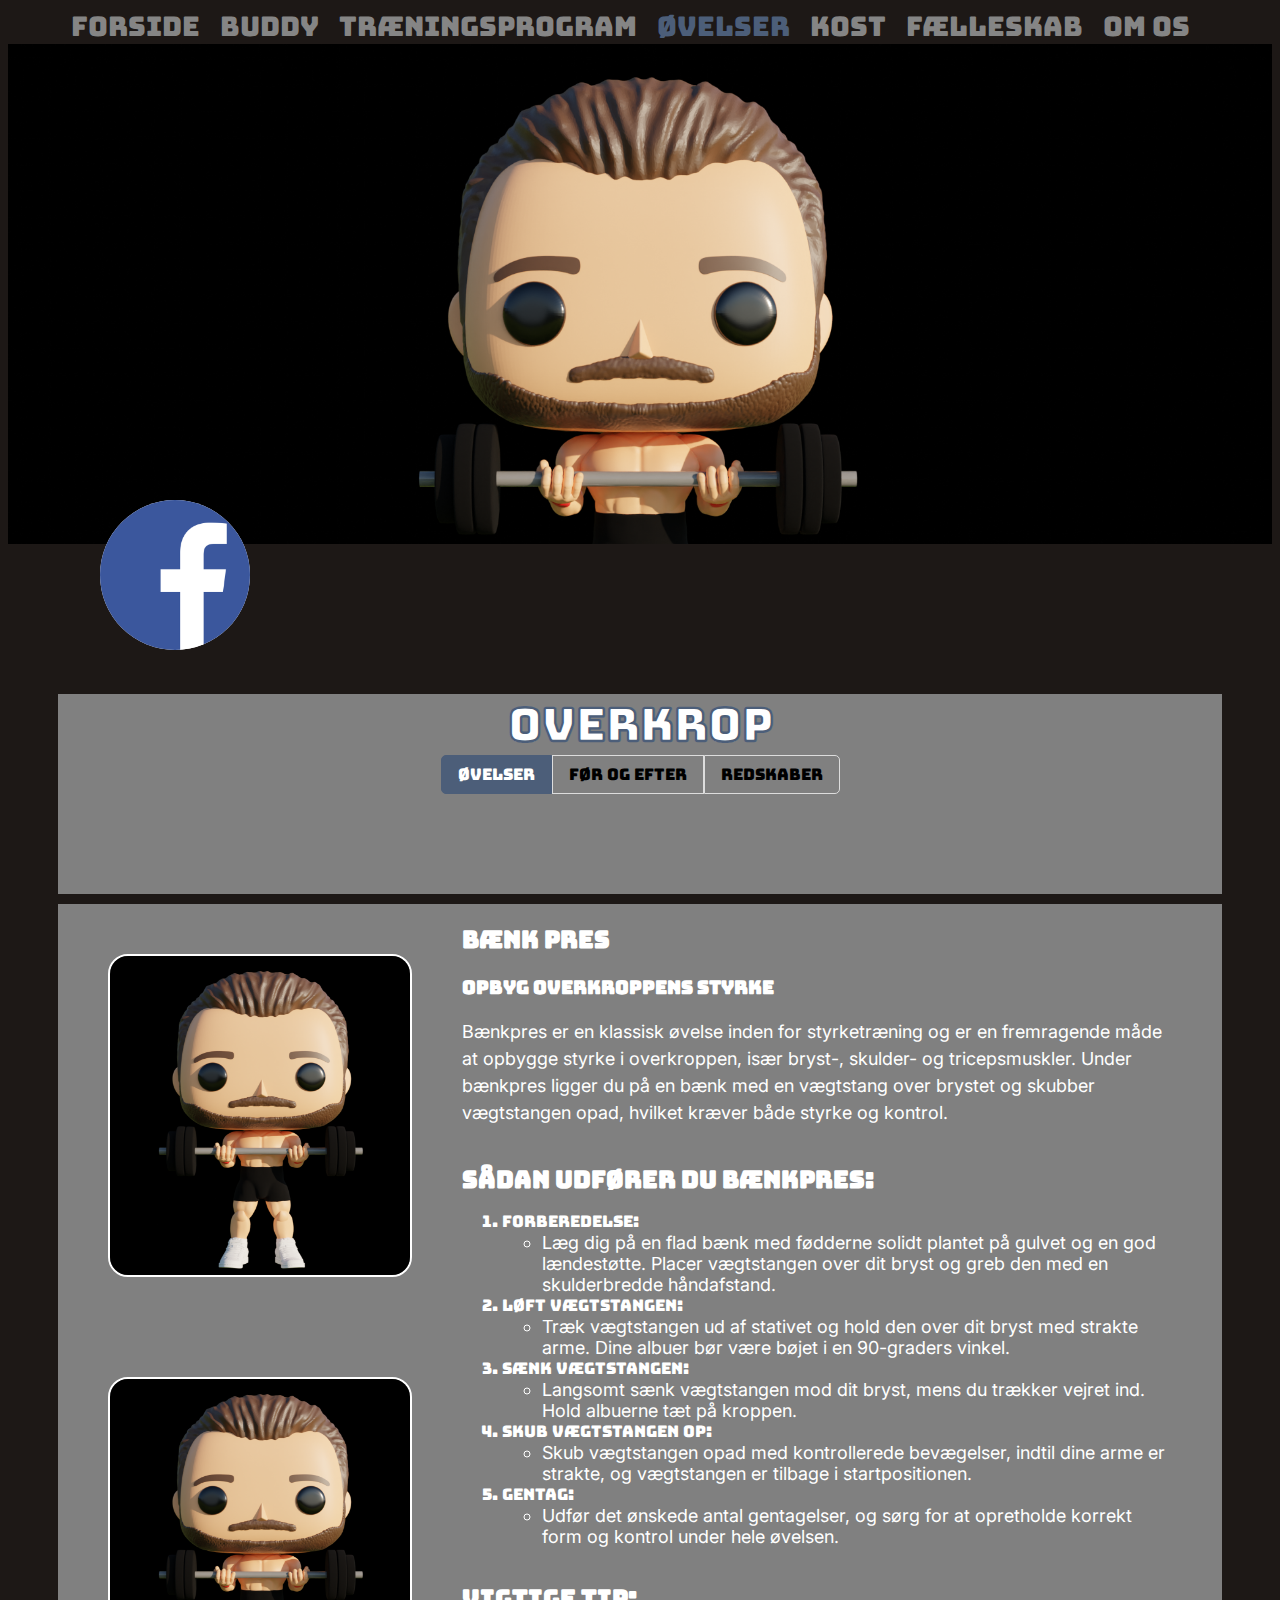
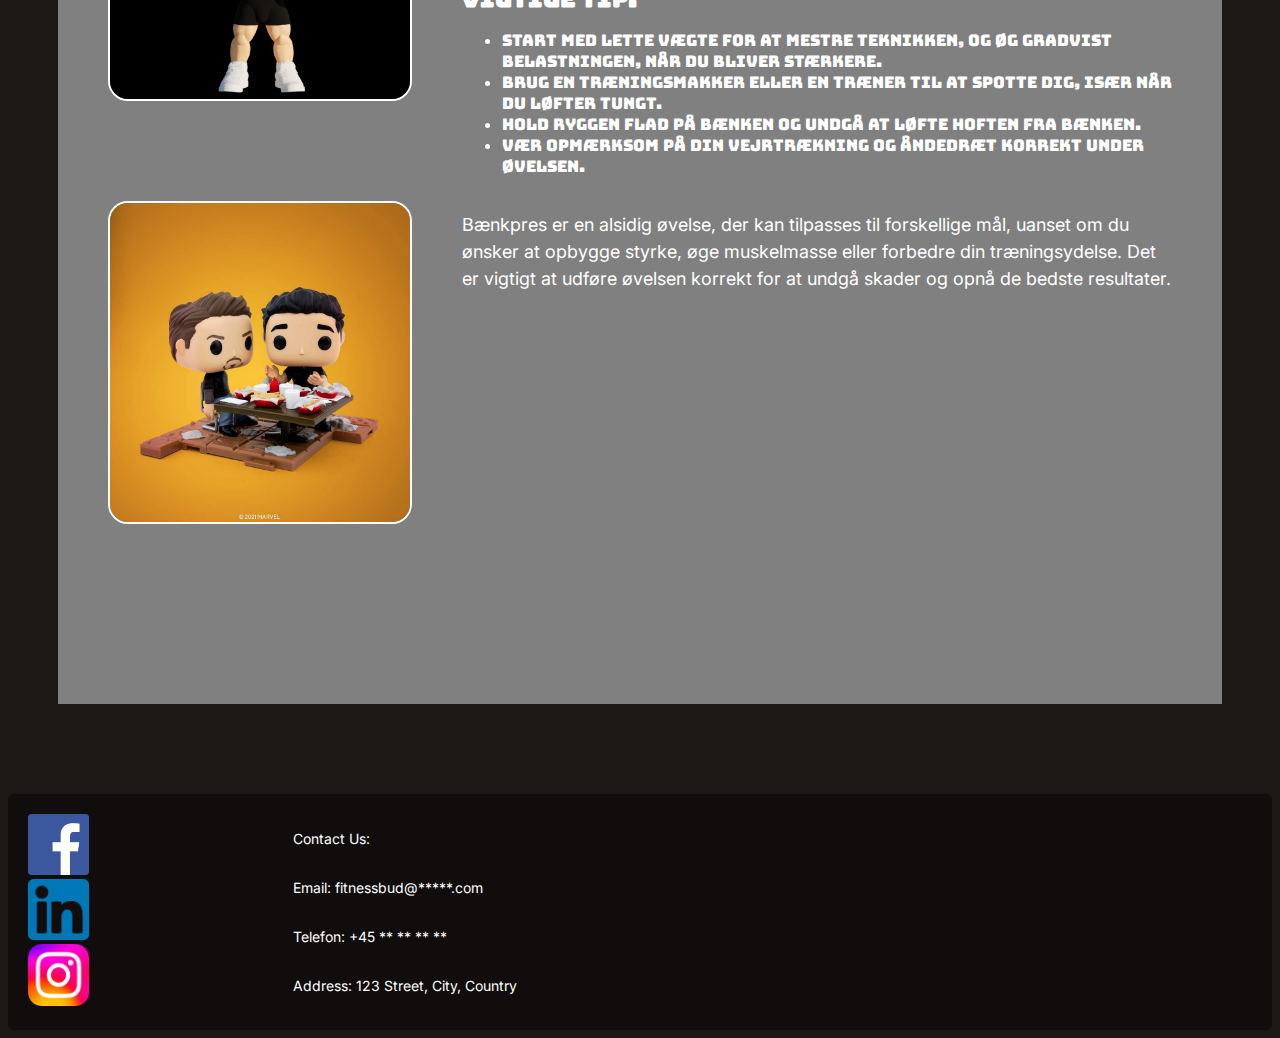
<file: øvelser1.html>
<!DOCTYPE html>
<html lang="da">

<head>
    <meta charset="UTF-8">
    <meta name="viewport" content="width=device-width, initial-scale=1.0">
    <link rel="stylesheet" href="CSS/navmenu.css">
    <link rel="stylesheet" href="CSS/footer.css">
    <link rel="stylesheet" href="CSS/styles.css">
    <link rel="stylesheet" href="CSS/øverlser1.css">
    <!-- linket til mine stylesheets -->
    <link rel="preconnect" href="https://fonts.googleapis.com">
    <link rel="preconnect" href="https://fonts.gstatic.com" crossorigin>
    <link href="https://fonts.googleapis.com/css2?family=Inter&display=swap" rel="stylesheet">
    <link href="https://fonts.googleapis.com/css2?family=Bungee&display=swap" rel="stylesheet">
    <!-- Linket google font -->
    <link rel="stylesheet"
        href="https://fonts.googleapis.com/css2?family=Material+Symbols+Outlined:opsz,wght,FILL,GRAD@20..48,100..700,0..1,-50..200" />
    <title>Overkrop Øvelser</title>
</head>

<body>
    <header>
        <ul id="menu">
            <li><a href="index.html">Forside</a></li>
            <li><a href="#" >Buddy</a>
                <ul>
                    <li><a href="#">Find En Buddy</a></li>
                    <li><a href="#">Bliv En Buddy</a></li>
                    <li><a href="buddy.html">Hvad Er En Buddy</a></li>
                </ul>
            </li>
            <li><a href="#">Træningsprogram</a>
                <ul>
                    <li><a href="#">Se Andres Programmer</a></li>
                    <li><a href="#">Byg Et Program Selv</a>
                        <ul>
                            <li><a href="#">Excel Fil</a></li>
                            <li><a href="#">Generator</a></li>
                        </ul>
                    </li>
                    <li><a href="#">Udfordringer</a></li>
                </ul>
            </li>
            <li><a href="øvelser.html" class="active">Øvelser</a>
                <ul>
                    <li><a href="øvelser1.html" class="active">Overkrop</a>
                        <ul>
                            <li><a href="øvelser1.html" class="active">Øvelser</a></li>
                            <li><a href="øvelser2.html">Før og efter</a></li>
                            <li><a href="øvelser3.html">Redskaber</a></li>
                        </ul>
                    </li>
                        
                    <li><a href="#">Underkrop</a>
                        <ul>
                            <li><a href="#">Øvelser</a></li>
                            <li><a href="#">Før og efter</a></li>
                            <li><a href="#">Redskaber</a></li>
                        </ul>
                    </li>
                    <li><a href="#">Ryg</a>
                        <ul>
                            <li><a href="#">Øvelser</a></li>
                            <li><a href="#">Før og efter</a></li>
                            <li><a href="#">Redskaber</a></li>
                        </ul>
                    </li>
                    
                    <li><a href="#">Nakke</a>
                        <ul>
                            <li><a href="#">Øvelser</a></li>
                            <li><a href="#">Før og efter</a></li>
                            <li><a href="#">Redskaber</a></li>
                        </ul>
                    </li>
                </ul>
            </li>
            <li><a href="#">Kost</a>
                <ul>
                    <li><a href="#">Opskrifter</a></li>
                    <li><a href="#">Tips Til Sundhed</a></li>
                </ul>
            </li>
            <li><a href="fællesskab.html">Fælleskab</a>
                <ul>
                    <li><a href="events.html">Events</a></li>
                    <li><a href="#">Forum</a></li>
                    <li><a href="#">Udfordringer</a>
                        <ul>
                            <li><a href="#">Udfordringer</a></li>
                            <li><a href="#">Konkurrencer</a></li>
                        </ul>
                    </li>
                </ul>
            </li>
            <li><a href="#">Om os</a></li>
        </ul>
    </header>
    <main>
        <section id="top">
            <img src="images/trainerpop.png" alt="Bilelde af muskler">
            <div><img src="images/Facebook_Icon.png" alt="muskler"></div>
        </section>

        <section id="options">
            <h2>Overkrop</h2>

            <div class="pagination">
                <a href="øvelser1.html" class="active">Øvelser</a>
                <a href="øvelser2.html">Før og Efter</a>
                <a href="øvelser3.html">Redskaber</a>
            </div>
        </section>
        <section id="midt">
            <div class="left">
                <img src="images/trainerpop-kopi.png" alt="Bænk pres">
                <img src="images/trainerpop-kopi.png" alt="Hvordan øvelsen gøres">
                <img src="images/Forum_marvel.jpg" alt="Udråbstegn">
            </div>

            <div class="right">
                <h2>Bænk pres</h2>
                <h3>Opbyg Overkroppens Styrke</h3>
                <p>Bænkpres er en klassisk øvelse inden for styrketræning og er en fremragende måde at opbygge styrke i overkroppen, især bryst-, skulder- og tricepsmuskler. Under bænkpres ligger du på en bænk med en vægtstang over brystet og skubber vægtstangen opad, hvilket kræver både styrke og kontrol.</p>

                <h2>Sådan udfører du bænkpres:</h2>
                <ol>
                    <li>Forberedelse:</li>
                    <ul>
                        <li>Læg dig på en flad bænk med fødderne solidt plantet på gulvet og en god lændestøtte. Placer vægtstangen over dit bryst og greb den med en skulderbredde håndafstand.</li>
                    </ul>
                    <li>Løft vægtstangen:</li>
                    <ul>
                        <li>Træk vægtstangen ud af stativet og hold den over dit bryst med strakte arme. Dine albuer bør være bøjet i en 90-graders vinkel.</li>
                    </ul>
                    <li>Sænk vægtstangen:</li>
                    <ul>
                        <li>Langsomt sænk vægtstangen mod dit bryst, mens du trækker vejret ind. Hold albuerne tæt på kroppen.</li>
                    </ul>
                    <li>Skub vægtstangen op:</li>
                    <ul>
                        <li>Skub vægtstangen opad med kontrollerede bevægelser, indtil dine arme er strakte, og vægtstangen er tilbage i startpositionen.</li>
                    </ul>
                    <li>Gentag:</li>
                    <ul>
                        <li>Udfør det ønskede antal gentagelser, og sørg for at opretholde korrekt form og kontrol under hele øvelsen.</li>
                    </ul>
                </ol>
            <h2>Vigtige Tip:</h2>
            <ul>
                <li>Start med lette vægte for at mestre teknikken, og øg gradvist belastningen, når du bliver stærkere.</li>
                <li>Brug en træningsmakker eller en træner til at spotte dig, især når du løfter tungt.</li>
                <li>Hold ryggen flad på bænken og undgå at løfte hoften fra bænken.</li>
                <li>Vær opmærksom på din vejrtrækning og åndedræt korrekt under øvelsen.</li>
            </ul>
            <p>Bænkpres er en alsidig øvelse, der kan tilpasses til forskellige mål, uanset om du ønsker at opbygge styrke, øge muskelmasse eller forbedre din træningsydelse. Det er vigtigt at udføre øvelsen korrekt for at undgå skader og opnå de bedste resultater.</p>
            </div>
        </section>
    </main>
    <footer>
        <div class="social-media-icons">
            <a href="#"><img src="images/Facebook_Icon.png" alt="Facebook"></a>
            <a href="#"><img src="images/linkedIn_icon.png" alt="LinkedIn"></a>
            <a href="#"><img src="images/Instagram-Icon.png" alt="Instagram"></a>
        </div>
        <div class="contact-info">
            <p>Contact Us:</p>
            <p>Email: fitnessbud@*****.com</p>
            <p>Telefon: +45 ** ** ** **</p>
            <p>Address: 123 Street, City, Country</p>
        </div>
    </footer>
</body>

</html>
</file>
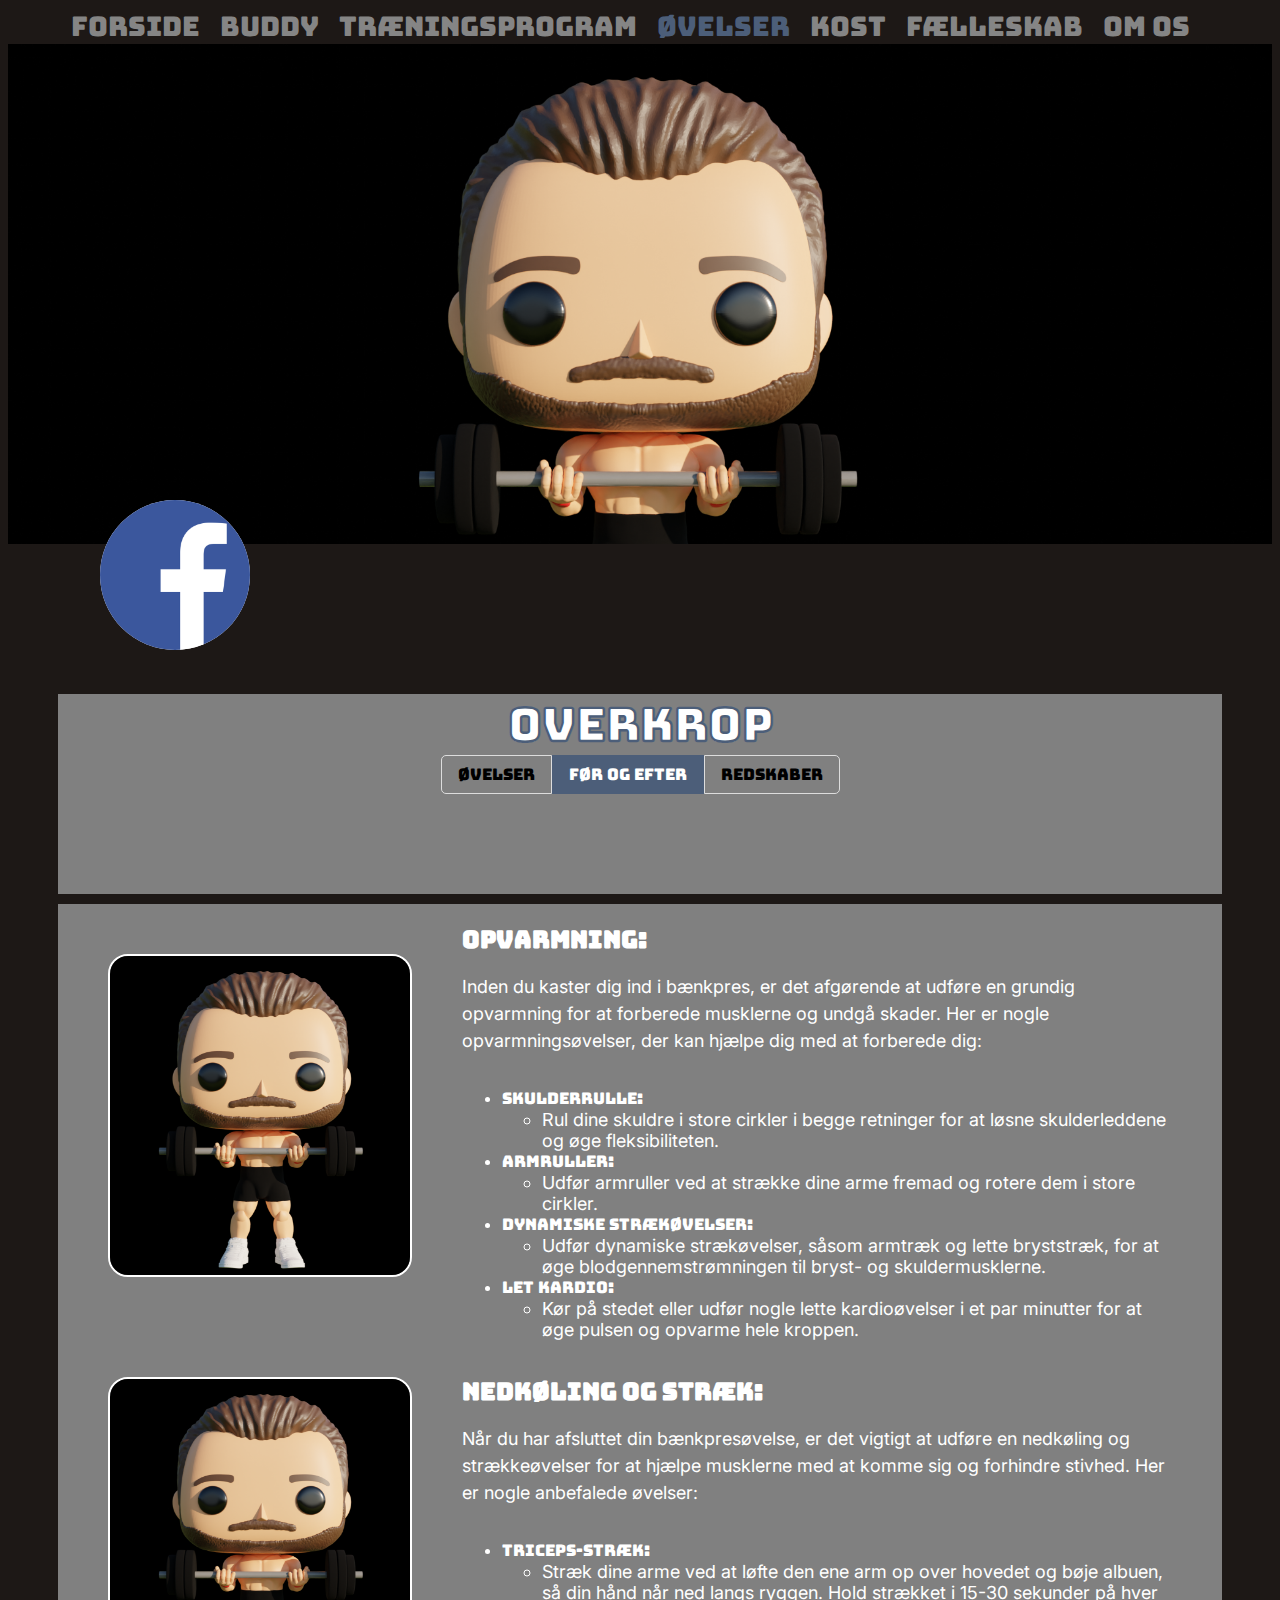
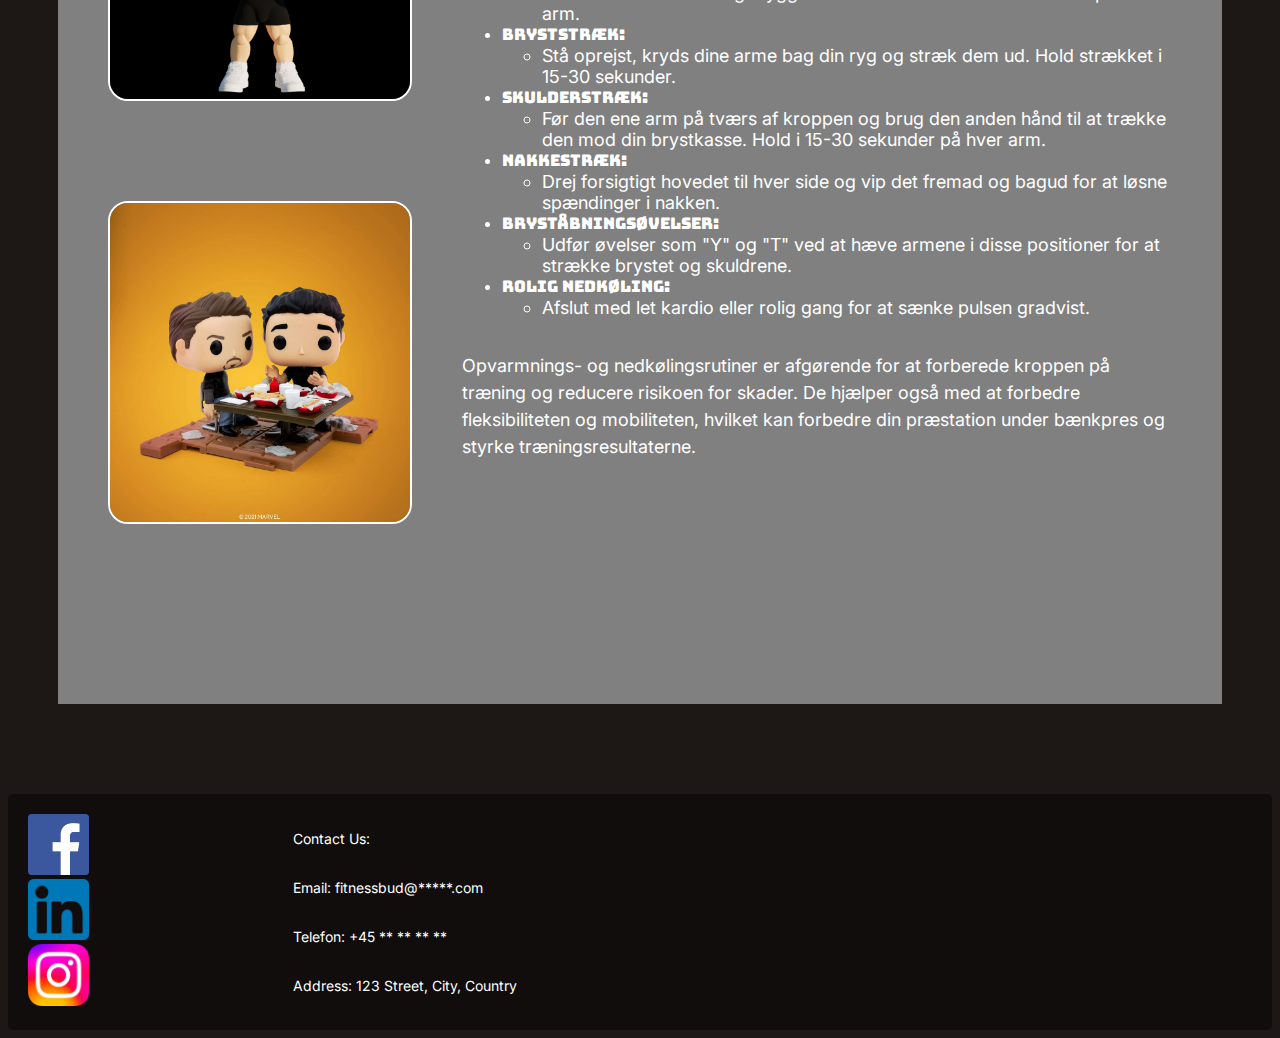
<file: øvelser2.html>
<!DOCTYPE html>
<html lang="da">

<head>
    <meta charset="UTF-8">
    <meta name="viewport" content="width=device-width, initial-scale=1.0">
    <link rel="stylesheet" href="CSS/navmenu.css">
    <link rel="stylesheet" href="CSS/footer.css">
    <link rel="stylesheet" href="CSS/styles.css">
    <link rel="stylesheet" href="CSS/øverlser1.css">
    <!-- linket til mine stylesheets -->
    <link rel="preconnect" href="https://fonts.googleapis.com">
    <link rel="preconnect" href="https://fonts.gstatic.com" crossorigin>
    <link href="https://fonts.googleapis.com/css2?family=Inter&display=swap" rel="stylesheet">
    <link href="https://fonts.googleapis.com/css2?family=Bungee&display=swap" rel="stylesheet">
    <!-- Linket google font -->
    <link rel="stylesheet"
        href="https://fonts.googleapis.com/css2?family=Material+Symbols+Outlined:opsz,wght,FILL,GRAD@20..48,100..700,0..1,-50..200" />
    <title>Overkrop Før og efter</title>
</head>

<body>
    <header>
        <ul id="menu">
            <li><a href="index.html">Forside</a></li>
            <li><a href="#" >Buddy</a>
                <ul>
                    <li><a href="#">Find En Buddy</a></li>
                    <li><a href="#">Bliv En Buddy</a></li>
                    <li><a href="buddy.html">Hvad Er En Buddy</a></li>
                </ul>
            </li>
            <li><a href="#">Træningsprogram</a>
                <ul>
                    <li><a href="#">Se Andres Programmer</a></li>
                    <li><a href="#">Byg Et Program Selv</a>
                        <ul>
                            <li><a href="#">Excel Fil</a></li>
                            <li><a href="#">Generator</a></li>
                        </ul>
                    </li>
                    <li><a href="#">Udfordringer</a></li>
                </ul>
            </li>
            <li><a href="øvelser.html" class="active">Øvelser</a>
                <ul>
                    <li><a href="øvelser1.html" class="active">Overkrop</a>
                        <ul>
                            <li><a href="øvelser1.html">Øvelser</a></li>
                            <li><a href="øvelser2.html" class="active">Før og efter</a></li>
                            <li><a href="øvelser3.html">Redskaber</a></li>
                        </ul>
                    </li>
                        
                    <li><a href="#">Underkrop</a>
                        <ul>
                            <li><a href="#">Øvelser</a></li>
                            <li><a href="#">Før og efter</a></li>
                            <li><a href="#">Redskaber</a></li>
                        </ul>
                    </li>
                    <li><a href="#">Ryg</a>
                        <ul>
                            <li><a href="#">Øvelser</a></li>
                            <li><a href="#">Før og efter</a></li>
                            <li><a href="#">Redskaber</a></li>
                        </ul>
                    </li>
                    
                    <li><a href="#">Nakke</a>
                        <ul>
                            <li><a href="#">Øvelser</a></li>
                            <li><a href="#">Før og efter</a></li>
                            <li><a href="#">Redskaber</a></li>
                        </ul>
                    </li>
                </ul>
            </li>
            <li><a href="#">Kost</a>
                <ul>
                    <li><a href="#">Opskrifter</a></li>
                    <li><a href="#">Tips Til Sundhed</a></li>
                </ul>
            </li>
            <li><a href="fællesskab.html">Fælleskab</a>
                <ul>
                    <li><a href="events.html">Events</a></li>
                    <li><a href="#">Forum</a></li>
                    <li><a href="#">Udfordringer</a>
                        <ul>
                            <li><a href="#">Udfordringer</a></li>
                            <li><a href="#">Konkurrencer</a></li>
                        </ul>
                    </li>
                </ul>
            </li>
            <li><a href="#">Om os</a></li>
        </ul>
    </header>
    <main>
        <section id="top">
            <img src="images/trainerpop.png" alt="Bilelde af muskler">
            <div><img src="images/Facebook_Icon.png" alt="muskler"></div>
        </section>

        <section id="options">
            <h2>Overkrop</h2>

            <div class="pagination">
                <a href="øvelser1.html">Øvelser</a>
                <a href="øvelser2.html" class="active">Før og Efter</a>
                <a href="øvelser3.html">Redskaber</a>
            </div>
        </section>
        <section id="midt">
            <div class="left">
                <img src="images/trainerpop-kopi.png" alt="Bænk pres">
                <img src="images/trainerpop-kopi.png" alt="Hvordan øvelsen gøres">
                <img src="images/Forum_marvel.jpg" alt="Udråbstegn">
            </div>

            <div class="right">
                <h2>Opvarmning:</h2>
                <p>Inden du kaster dig ind i bænkpres, er det afgørende at udføre en grundig opvarmning for at forberede musklerne og undgå skader. Her er nogle opvarmningsøvelser, der kan hjælpe dig med at forberede dig:</p>

                <ul>
                    <li>Skulderrulle:</li>
                    <ul>
                        <li>Rul dine skuldre i store cirkler i begge retninger for at løsne skulderleddene og øge fleksibiliteten.</li>
                    </ul>
                    <li>Armruller:</li>
                    <ul>
                        <li>Udfør armruller ved at strække dine arme fremad og rotere dem i store cirkler.</li>
                    </ul>
                    <li>Dynamiske strækøvelser:</li>
                    <ul>
                        <li>Udfør dynamiske strækøvelser, såsom armtræk og lette bryststræk, for at øge blodgennemstrømningen til bryst- og skuldermusklerne.</li>
                    </ul>
                    <li>Let kardio:</li>
                    <ul>
                        <li>Kør på stedet eller udfør nogle lette kardioøvelser i et par minutter for at øge pulsen og opvarme hele kroppen.</li>
                    </ul>
                </ul>
                <h2>Nedkøling og Stræk:</h2>

                <p>Når du har afsluttet din bænkpresøvelse, er det vigtigt at udføre en nedkøling og strækkeøvelser for at hjælpe musklerne med at komme sig og forhindre stivhed. Her er nogle anbefalede øvelser:</p>
                <ul>
                    <li>Triceps-stræk:</li> 
                    <ul>
                        <li>Stræk dine arme ved at løfte den ene arm op over hovedet og bøje albuen, så din hånd når ned langs ryggen. Hold strækket i 15-30 sekunder på hver arm.</li>
                    </ul>
                    
                    <li>Bryststræk:</li> 
                    <ul>
                        <li>Stå oprejst, kryds dine arme bag din ryg og stræk dem ud. Hold strækket i 15-30 sekunder.</li>
                    </ul>
                    
                    <li>Skulderstræk:</li> 
                    <ul>
                        <li>Før den ene arm på tværs af kroppen og brug den anden hånd til at trække den mod din brystkasse. Hold i 15-30 sekunder på hver arm.</li>
                    </ul>
                    
                    <li>Nakkestræk:</li> 
                    <ul>
                        <li>Drej forsigtigt hovedet til hver side og vip det fremad og bagud for at løsne spændinger i nakken.</li>
                    </ul>
                    
                    <li>Bryståbningsøvelser:</li> 
                    <ul>
                        <li>Udfør øvelser som "Y" og "T" ved at hæve armene i disse positioner for at strække brystet og skuldrene.</li>
                    </ul>

                    <li>Rolig nedkøling:</li>
                    <ul> 
                        <li>Afslut med let kardio eller rolig gang for at sænke pulsen gradvist.</li>
                    </ul>
                </ul>
                
                <p>Opvarmnings- og nedkølingsrutiner er afgørende for at forberede kroppen på træning og reducere risikoen for skader. De hjælper også med at forbedre fleksibiliteten og mobiliteten, hvilket kan forbedre din præstation under bænkpres og styrke træningsresultaterne.</p>
            </div>
        </section>
    </main>
    <footer>
        <div class="social-media-icons">
            <a href="#"><img src="images/Facebook_Icon.png" alt="Facebook"></a>
            <a href="#"><img src="images/linkedIn_icon.png" alt="LinkedIn"></a>
            <a href="#"><img src="images/Instagram-Icon.png" alt="Instagram"></a>
        </div>
        <div class="contact-info">
            <p>Contact Us:</p>
            <p>Email: fitnessbud@*****.com</p>
            <p>Telefon: +45 ** ** ** **</p>
            <p>Address: 123 Street, City, Country</p>
        </div>
    </footer>
</body>

</html>
</file>
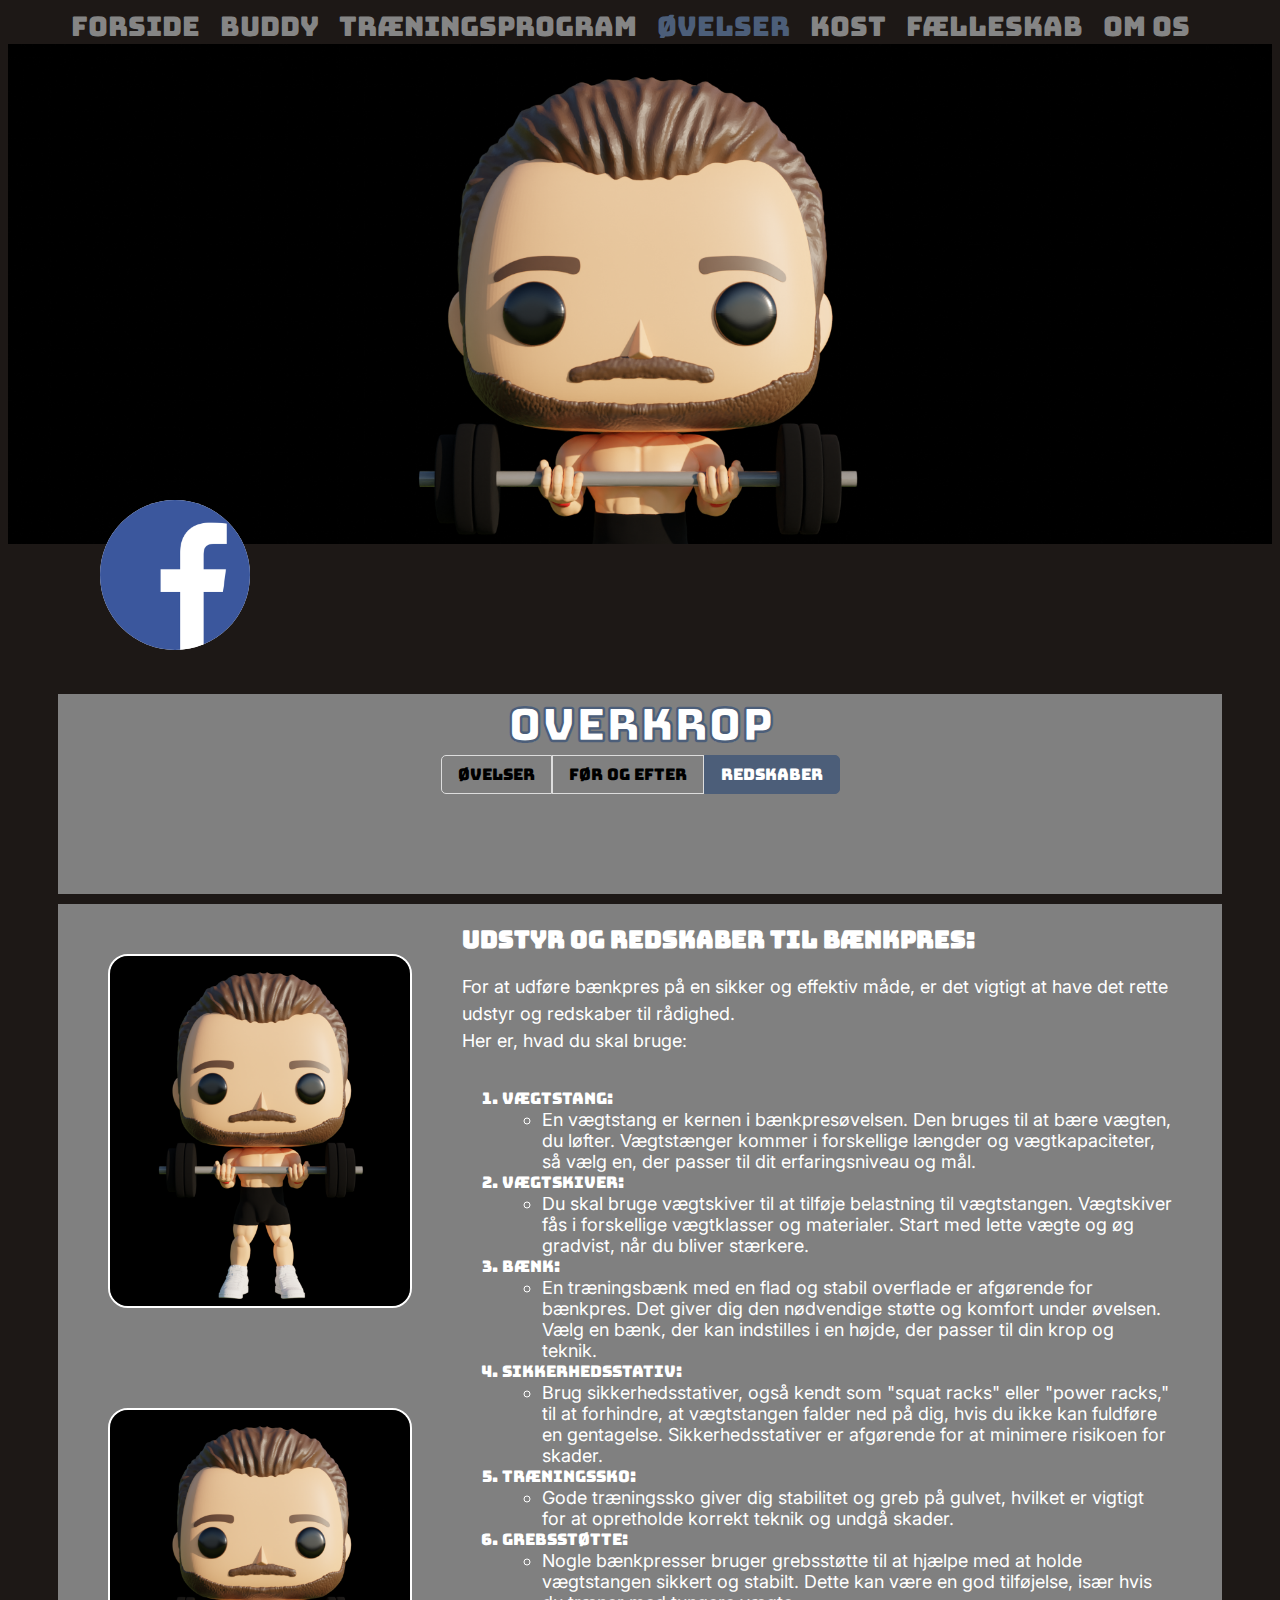
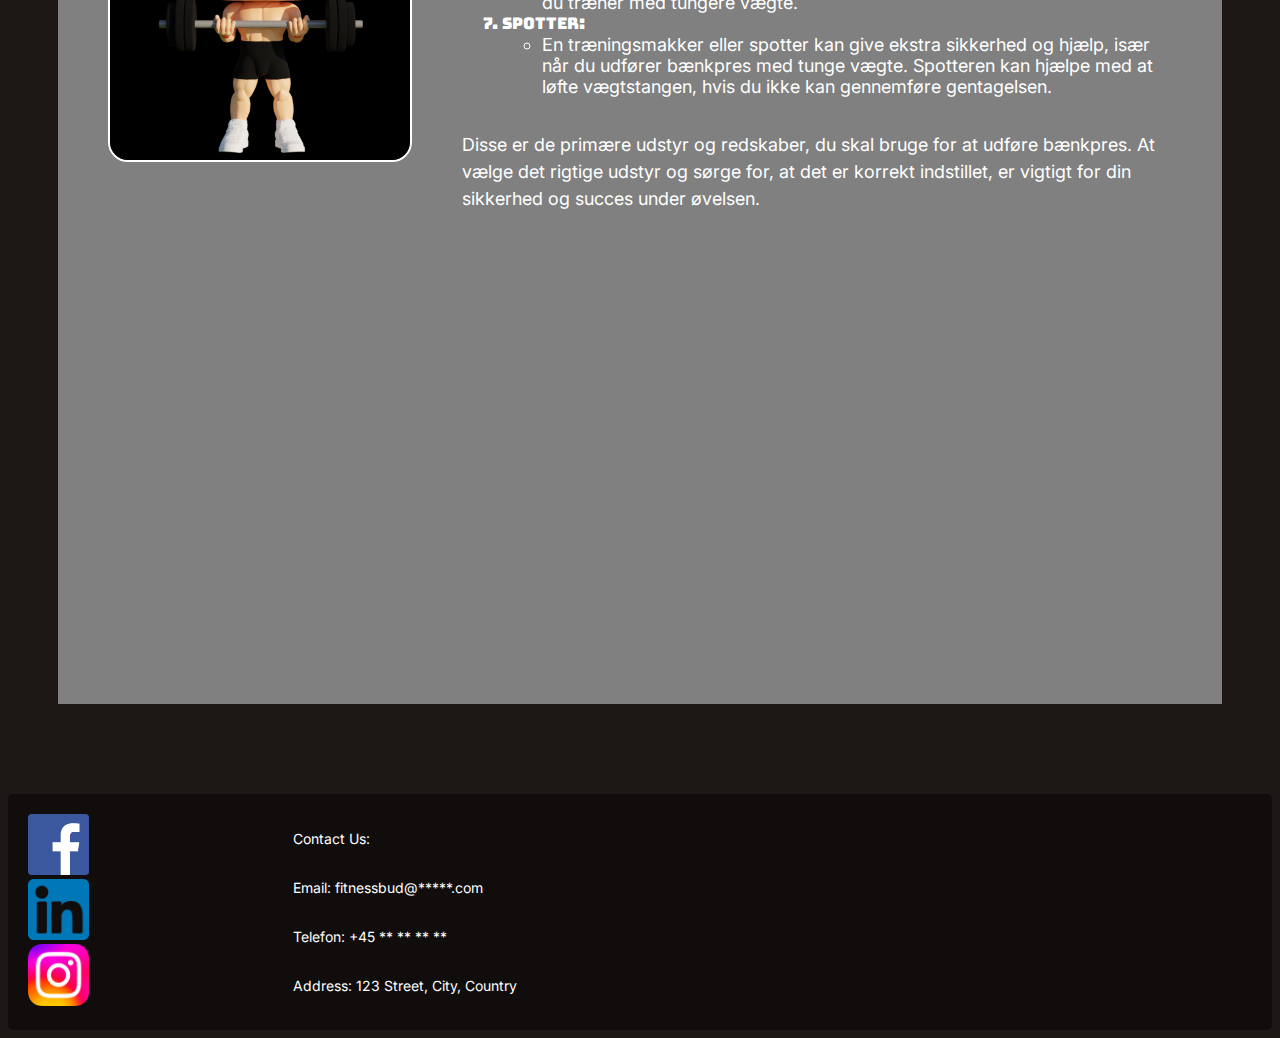
<file: øvelser3.html>
<!DOCTYPE html>
<html lang="da">

<head>
    <meta charset="UTF-8">
    <meta name="viewport" content="width=device-width, initial-scale=1.0">
    <link rel="stylesheet" href="CSS/navmenu.css">
    <link rel="stylesheet" href="CSS/footer.css">
    <link rel="stylesheet" href="CSS/styles.css">
    <link rel="stylesheet" href="CSS/øverlser1.css">
    <!-- linket til mine stylesheets -->
    <link rel="preconnect" href="https://fonts.googleapis.com">
    <link rel="preconnect" href="https://fonts.gstatic.com" crossorigin>
    <link href="https://fonts.googleapis.com/css2?family=Inter&display=swap" rel="stylesheet">
    <link href="https://fonts.googleapis.com/css2?family=Bungee&display=swap" rel="stylesheet">
    <!-- Linket google font -->
    <link rel="stylesheet"
        href="https://fonts.googleapis.com/css2?family=Material+Symbols+Outlined:opsz,wght,FILL,GRAD@20..48,100..700,0..1,-50..200" >
    <title>Overkrop Redskaber</title>
</head>

<body>
    <header>
        <ul id="menu">
            <li><a href="index.html">Forside</a></li>
            <li><a href="#" >Buddy</a>
                <ul>
                    <li><a href="#">Find En Buddy</a></li>
                    <li><a href="#">Bliv En Buddy</a></li>
                    <li><a href="buddy.html">Hvad Er En Buddy</a></li>
                </ul>
            </li>
            <li><a href="#">Træningsprogram</a>
                <ul>
                    <li><a href="#">Se Andres Programmer</a></li>
                    <li><a href="#">Byg Et Program Selv</a>
                        <ul>
                            <li><a href="#">Excel Fil</a></li>
                            <li><a href="#">Generator</a></li>
                        </ul>
                    </li>
                    <li><a href="#">Udfordringer</a></li>
                </ul>
            </li>
            <li><a href="øvelser.html" class="active">Øvelser</a>
                <ul>
                    <li><a href="øvelser1.html" class="active">Overkrop</a>
                        <ul>
                            <li><a href="øvelser1.html">Øvelser</a></li>
                            <li><a href="øvelser2.html">Før og efter</a></li>
                            <li><a href="øvelser3.html" class="active">Redskaber</a></li>
                        </ul>
                    </li>
                        
                    <li><a href="#">Underkrop</a>
                        <ul>
                            <li><a href="#">Øvelser</a></li>
                            <li><a href="#">Før og efter</a></li>
                            <li><a href="#">Redskaber</a></li>
                        </ul>
                    </li>
                    <li><a href="#">Ryg</a>
                        <ul>
                            <li><a href="#">Øvelser</a></li>
                            <li><a href="#">Før og efter</a></li>
                            <li><a href="#">Redskaber</a></li>
                        </ul>
                    </li>
                    
                    <li><a href="#">Nakke</a>
                        <ul>
                            <li><a href="#">Øvelser</a></li>
                            <li><a href="#">Før og efter</a></li>
                            <li><a href="#">Redskaber</a></li>
                        </ul>
                    </li>
                </ul>
            </li>
            <li><a href="#">Kost</a>
                <ul>
                    <li><a href="#">Opskrifter</a></li>
                    <li><a href="#">Tips Til Sundhed</a></li>
                </ul>
            </li>
            <li><a href="fællesskab.html">Fælleskab</a>
                <ul>
                    <li><a href="events.html">Events</a></li>
                    <li><a href="#">Forum</a></li>
                    <li><a href="#">Udfordringer</a>
                        <ul>
                            <li><a href="#">Udfordringer</a></li>
                            <li><a href="#">Konkurrencer</a></li>
                        </ul>
                    </li>
                </ul>
            </li>
            <li><a href="#">Om os</a></li>
        </ul>
    </header>
    <main>
        <section id="top">
            <img src="images/trainerpop.png" alt="Bilelde af muskler">
            <div><img src="images/Facebook_Icon.png" alt="muskler"></div>
        </section>

        <section id="options">
            <h2>Overkrop</h2>

            <div class="pagination">
                <a href="øvelser1.html">Øvelser</a>
                <a href="øvelser2.html">Før og Efter</a>
                <a href="øvelser3.html" class="active">Redskaber</a>
            </div>
        </section>
        <section id="midt">
            <div class="left">
                <img src="images/trainerpop-kopi.png" alt="Bænk pres">
                <img src="images/trainerpop-kopi.png" alt="Hvordan øvelsen gøres">
            </div>

            <div class="right">
                <h2>Udstyr og Redskaber til Bænkpres:</h2>
                
                <p>For at udføre bænkpres på en sikker og effektiv måde, er det vigtigt at have det rette udstyr og redskaber til rådighed. <br>Her er, hvad du skal bruge:
                </p>
                <ol>
                    <li>Vægtstang:</li>
                    <ul>
                        <li>En vægtstang er kernen i bænkpresøvelsen. Den bruges til at bære vægten, du løfter. Vægtstænger kommer i forskellige længder og vægtkapaciteter, så vælg en, der passer til dit erfaringsniveau og mål.</li>
                    </ul>
                    
                    <li>Vægtskiver:</li> 
                    <ul>
                        <li>Du skal bruge vægtskiver til at tilføje belastning til vægtstangen. Vægtskiver fås i forskellige vægtklasser og materialer. Start med lette vægte og øg gradvist, når du bliver stærkere.</li>
                    </ul>
                    
                    <li>Bænk:</li>
                    <ul>
                        <li>En træningsbænk med en flad og stabil overflade er afgørende for bænkpres. Det giver dig den nødvendige støtte og komfort under øvelsen. Vælg en bænk, der kan indstilles i en højde, der passer til din krop og teknik.</li>
                    </ul>
                    
                    <li>Sikkerhedsstativ:</li>
                    <ul>
                        <li>Brug sikkerhedsstativer, også kendt som "squat racks" eller "power racks," til at forhindre, at vægtstangen falder ned på dig, hvis du ikke kan fuldføre en gentagelse. Sikkerhedsstativer er afgørende for at minimere risikoen for skader.</li>
                    </ul>
                    
                    <li>Træningssko:</li> 
                    <ul>
                        <li>Gode træningssko giver dig stabilitet og greb på gulvet, hvilket er vigtigt for at opretholde korrekt teknik og undgå skader.</li>
                    </ul>
                    
                    <li>Grebsstøtte:</li>
                    <ul>
                        <li>Nogle bænkpresser bruger grebsstøtte til at hjælpe med at holde vægtstangen sikkert og stabilt. Dette kan være en god tilføjelse, især hvis du træner med tungere vægte.</li>
                    </ul>
                    
                    <li>Spotter:</li>
                    <ul>
                        <li>En træningsmakker eller spotter kan give ekstra sikkerhed og hjælp, især når du udfører bænkpres med tunge vægte. Spotteren kan hjælpe med at løfte vægtstangen, hvis du ikke kan gennemføre gentagelsen.</li>
                    </ul>
                </ol>
                
                <p>Disse er de primære udstyr og redskaber, du skal bruge for at udføre bænkpres. At vælge det rigtige udstyr og sørge for, at det er korrekt indstillet, er vigtigt for din sikkerhed og succes under øvelsen.</p>
            </div>
        </section>
    </main>
    <footer>
        <div class="social-media-icons">
            <a href="#"><img src="images/Facebook_Icon.png" alt="Facebook"></a>
            <a href="#"><img src="images/linkedIn_icon.png" alt="LinkedIn"></a>
            <a href="#"><img src="images/Instagram-Icon.png" alt="Instagram"></a>
        </div>
        <div class="contact-info">
            <p>Contact Us:</p>
            <p>Email: fitnessbud@*****.com</p>
            <p>Telefon: +45 ** ** ** **</p>
            <p>Address: 123 Street, City, Country</p>
        </div>
    </footer>
</body>

</html>
</file>
<file: CSS/forside.css>
/* Set a flex container for the "hoveddel" section */
#hoveddel {
    display: flex;
    justify-content: space-between;
    align-items: center;
    margin-top: 10vh;
}


/* Styles for kanpper */
.button-left {
    background-color: #814D71;
    color: #fff;
    margin-right: 30px;
}

.button-right {
    background-color: #4C5E79;
    color: #fff;
}

.button-left:hover,
.button-right:hover {
    background-color: #fff;
    color: #000;
}

.button-left, .button-right {
    padding: 3px 20px;
    font-size: 25px;
    border-radius: 10px;
    border: none;
}

.tilmeld-knap {
    padding: 3px 20px;
    font-size: 25px;
    border-radius: 10px;
    border: none;
    background-color: #814D71;
    color: #fff;
}

.tilmeld-knap:hover {
    background-color: transparent;
    color: #fff;
    border: 1px solid #fff;
}

#last-section .tilmeld-knap {
    margin-right: 20px;
}

.find-buddy {
    padding: 3px 20px;
    font-size: 25px;
    border-radius: 10px;
    border: none;
    background-color: #4C5E79;
    color: #fff;
}
.find-buddy:hover {
    background-color: #000;
    color: #fff;
    order: 1px solid #fff;
}

/* Style for the left side */
.hoveddel-left {
    flex: 1; /* Takes up 50% of the available space */
    padding: 20px;
    text-align: center;
}

h1{
    font-size: 46px;
    color: #fff;
    -webkit-text-stroke: 1px #814D71; 
}

h2 {
    font-size: 34px;
}

.hoveddel-left, p {
    font-size: 26px;
}

/* Style for the right side */
.hoveddel-right {
    flex: 1; /* Takes up 50% of the available space */
    display: flex;
    justify-content: center;
    align-items: center;
    padding: 20px;
}

/* Style for the images */
.hoveddel-right img {
    width: 45%; /* Adjust the width to make the images square */
    height: 55vh;
    box-shadow:  10px -5px 1px #fff;
    border-radius: 0 10px 10px 0;
    display: block;
}
.hoveddel-right img:first-child {
    border-radius: 10px 0 0 10px;
}

/* CSS to center the content in the middle of the site */
#new-section {
    display: flex;
    justify-content: center;
    align-items: center;
    height: 100vh;
}

#new-section p {
    text-align: center;
}

#last-section p {
    text-align: center;
}

.page-text {
    text-align: center;
    padding: 50px;
}

.page-text p {
    text-align: start;
}

/* Centering the h2 and p elements within the welcome-text div */
.page-text h2,
.page-text p {
    margin: 20px 0; /* Remove default margins */
}

section#new-section img {
    width: 25%;
    border-radius: 10px;
    box-shadow: -10px -5px 5px #fff;
    margin-left: 50px;
}

.fingerpointer {
    width: 30%;
}
</file>
<file: CSS/styles.css>
/* Hele siden */
* {
    font-family: 'Bungee', cursive;
    color: #fff;
}

body {
    background-color: #1D1816;
}

p {
    font-family: 'Inter', sans-serif;
    line-height: 1.5;
}


/* Resposiv design */
@media (max-width: 922px) {

    .navbar #menu {
        display: none;
    }

}

@media (max-width: 576px) {

}
</file>
<file: CSS/footer.css>
/* Footer section */

footer {
    display: flex;
    align-items: center;
    background: #0000006b;
    margin-top: 10vh;
    border-radius: 5px;
    font-size: 14px;
}

.social-media-icons {
    flex: 1; /* Takes up 50% of the available space */
    padding: 20px;
    display: flex;
    flex-direction: column;

}

.social-media-icons img {
    width: 25%;
}

.contact-info {
    flex: 4;
    display: flex;
    align-items: start;
    flex-direction: column;
}
</file>
<file: CSS/buddy.css>
/* Buddy hoved */

#hoveddelbuddy img{
    width: 100%;
    border-radius: 15px;
    position: relative;
    text-align: center;
    color: white;
    z-index: -1; /* Sat ind for at få min menu til at komme frem */
}

#hoveddelbuddy h1 {
    position: absolute;
    top: 70%;
    left: 50%;
    transform: translate(-50%, -50%);
    font-size: 100px;
}


#firstpart {
    display: flex;
    flex-direction: row;
    margin: 50px 0;
}

#firstpart img {
    width: 80%;
    border-radius: 20px;
    border: solid 2px #fff;
    position: sticky;
    top: 50px;
}

.left {
    flex: 2;
    display: flex;
    flex-direction: column;
    margin: 0 50px;
}

.left h2 {
    font-size: 36px;
    padding: 0;
    margin: 0;
}

.left p {
    font-size: 18px;
}


.right {
    flex: 1;
    display: flex;
    flex-direction: column;
}


/* Tilmeldings blanket */
h3 {
    text-align: center;
    font-size: 50px;
    padding: 0;
    margin: 0;
}

form {
    max-width: 400px;
    margin: 0 auto;
    color: black;
}

label {
    display: block;
    margin-top: 10px;
}

input[type="text"],
input[type="email"],
input[type="password"],
input[type="date"],
select {
    width: 100%;
    padding: 10px;
    margin: 5px 0;
    border: 1px solid #ccc;
    border-radius: 5px;
    color: black;
}

input[type="submit"] {
    width: 100%;
    padding: 10px;
    background-color: #4C5E79;
    color: #fff;
    border: none;
    border-radius: 5px;
    cursor: pointer;
    margin-top: 2%;
}

/* Style for the submit button on hover */
input[type="submit"]:hover {
    background-color: #fff;
    color: black;
}

select option {
    color: black;
}

#last-section {
    height: 500px;
    width: 100%;
    background-color: transparent;
    margin-top: 50px;
    display: flex;
    flex-direction: row;
}


#last-section .leftlast {
    flex: 1;
    overflow: hidden;
    border-radius: 20px;
    border: solid #fff 2px;
    margin-left: 50px;
}

.leftlast img {
    position: relative;
    top: -100px;
}

#last-section .rightlast {
    flex: 2;
    padding-right: 50px;
}

.rightlast p {
    margin: 50px;
}

.rightlast h3 {
    font-size: 36px;
}

.rightlast h4 {
    text-align: center;
    font-size: 26px;
    margin: 0;
    padding: 0;
}

.midt {
    text-align: center;
    margin: 0 200px;
}
</file>
<file: CSS/events.css>
#hoveddel {
    background-image: url(styleimages/trainerpop.png);
    background-size: 100%;
    height: 800px;
    background-repeat: no-repeat;
    background-attachment: fixed;
    background-position: center;
    opacity: 95%;
}

#hoveddel h1{
    position: absolute;
    top: 300px;
    left: 150px;
    text-align: center;
    font-size: 90px;
}


#hoveddel u{
    position: absolute;
    top: 300px;
    left: 350px;
    text-align: center;
    font-size: 80px;
    font-family: 'Bungee';
    color: rgb(182, 182, 182);
}

#firstpart {
    height: 550px;
    width: 100%;
    background-color: #dadada;
    display: flex;
    flex-direction: row;
}

.billede {
    flex: 1;
    width: 100%;
    overflow: hidden;
}

.event1{
    width: 100%;
    position: static;
}

.text {
    flex: 1;
    background-color: #fff;
    width: 100%;
    display: flex;
    flex-direction: column;
}
.text p, h3{
    color: black;
    padding: 2vh;
    line-height: 1.3;
}

.text p {
    margin: 10px 30px;
    padding: 5px;
}


h3 {
    text-align: center;
    margin: 15px 0 0 0;
}

.text a {
    color: #fff;
    border-radius: 5px;
    background-color: #4C5E79;
    width: 150px;
    text-align: center;
    align-self: center;
}

.event2{
    width:100%;
    position: static;
}
</file>
<file: CSS/fællesskab.css>
#hoveddel{
    display: flex;
    flex-direction: row;
    width: 100%;
    flex-wrap: wrap;
    justify-content: center;
}


#hoveddel a {
    width: 25%;
    height: 30vh;
    background: #814D71;
    border-radius: 15px;
    border: solid 5px #4C5E79;
    margin: 2%;
    position: relative; 
    display: flex;
    flex-direction: row;
    overflow: hidden;
}

#hoveddel a:hover {
    scale: 1.10;
    background: #4C5E79;
    opacity: 80%;
}

.box p {
    font-size: 36px;
    font-family: 'Bungee';
    position: absolute;
    bottom: 0;
    width: 100%;
    text-align: center;
}

a div img {
    width: 100%;
    position: absolute;
    top: -140px;
}

.marvel_pic {
    top: -100px;
}

.trainerpop {
    
    width: 120%;
    top: 0px;
    left: -10%;
}
</file>
<file: CSS/øvelser.css>
/* Starts billede af siden */

#hoveddeløvelser {
    width: 100%;
    height: 600px;
    overflow: hidden;
    border-radius: 15px;
}

#hoveddeløvelser img{
    width: 100%;
    position: relative;
    color: white;
    top: -150px;
}

#hoveddeløvelser h1 {
    z-index: 1;
    position: absolute;
    top: 60%;
    left: 20%;
    transform: translate(-50%, -50%);
    font-size: 100px;
    -webkit-text-stroke: 1px #000; 

}

/* Del efter starts billede */

#boxes{
    display: flex;
    flex-direction: row;
    width: 100%;
    flex-wrap: wrap;
    justify-content: center;
    margin: 50px 0;
}


#boxes a {
    width: 40%;
    height: 30vh;
    background: #814D71;
    border-radius: 15px;
    border: solid 5px #4C5E79;
    margin: 2%;
    position: relative; 
    display: flex;
    flex-direction: row;
    overflow: hidden;
}

#boxes a:hover {
    scale: 1.10;
    background: #4C5E79;
    opacity: 80%;
}

.box p {
    font-size: 36px;
    font-family: 'Bungee';
    position: absolute;
    bottom: 0;
    width: 100%;
    text-align: center;
}

a div img {
    width: 100%;
    position: absolute;
}

.b1 > img{
    position: absolute;
    top: -150px;
}
.b2 > img{
    position: absolute;
    top: -150px;
}

/* Text i bunden af siden */

#firstpart {
    display: flex;
    flex-direction: row;
    margin: 50px;
}

h3 {
    text-align: center;
    font-size: 36px;
    margin: 40px;
    padding: 0;
}
h2 {
    text-align: start;
    font-size: 26px;
    margin: 0;
    padding: 0;
}

.left {
    display: flex;
    flex-direction: column;
    flex: 2;
}

.right {
    flex: 1;
    display: flex;
    flex-direction: column;
}

#firstpart img {
    width: 80%;
    border-radius: 20px;
    border: solid 2px #fff;
    position: sticky;
    top: 200px;
    margin: 100px;
}
</file>
<file: CSS/øverlser1.css>
/* Styling for the top id */
#top {
    width: 100%;
    height: 500px;
    overflow: hidden;
}

#top img {
    width: 100%;
}

#top div {
    width: 150px;
    height: 150px;
    border-radius: 100px;
    background: #fff;
    z-index: 1;
    position: absolute;
    top: 500px;
    left: 100px;
    overflow: hidden;
}
#top div img {
    width: 100%;
}


/* Valg af content i box */
#options {
    width: 80;
    height: 200px;
    overflow: hidden;
    background: gray;
    margin: 150px 50px 0 50px;
    text-align: center;
}

.pagination {
    display: inline-block;
}

#options h2 {
    font-size: 46px;
    margin: 0;
    -webkit-text-stroke: #4C5E79 1px;

}

.pagination a {
    color: black;
    float: left;
    padding: 8px 16px;
    text-decoration: none;
    border: 1px solid #ddd;
}

.pagination a.active {
    background-color: #4C5E79;
    color: white;
    border: 1px solid #4C5E79;
}

.pagination a:hover:not(.active) {
    background-color: #ddd;
}

.pagination a:first-child {
    border-top-left-radius: 5px;
    border-bottom-left-radius: 5px;
}

.pagination a:last-child {
    border-top-right-radius: 5px;
    border-bottom-right-radius: 5px;
}


/* Boxe under valg af centent */
#midt {
    height: 1400px;
    background: gray;
    margin: 10px 50px 0 50px;
    display: flex;
    flex-direction: row;
}

.left {
    display: flex;
    flex-direction: column;
    flex: 1;
    margin-bottom: 130px;
}

#midt img {
    width: 300px;
    height: 350px;
    border-radius: 20px;
    border: solid 2px #fff;
    position: sticky;
    overflow: hidden;
    top: 100px;
    margin: 50px;
}

.right {
    display: flex;
    flex-direction: column;
    flex: 2;
    margin-right: 50px;
}

.right h2, h3 {
    margin: 20px 0 0 0;
}

.right p {
    font-size: 18px;
}

ul > ul li {
    font-family: 'Inter', sans-serif;
    font-size: 18px;
}
ol > ul li {
    font-family: 'Inter', sans-serif;
    font-size: 18px;
}
</file>
<file: CSS/navmenu.css>
/* Reset default list styles */
#menu, #menu ul {
    list-style: none;
    padding: 0;
    margin: 0;
    display: flex;
    justify-content: center;
    font-size: 3vh;
    z-index: 1;
}

/* Style the top-level menu items */
#menu > li {
    display: inline-block;
    position: relative;
    margin-right: 20px; /* Adjust the spacing between menu items */
}

#menu > li > a {
    text-decoration: none;
    color: #858585; /* Text color for top-level items */
}

/* Style the submenus and make them hidden by default */
#menu ul {
    display: none;
    position: absolute;
    background-color: #fff; /* Background color for submenus */
    box-shadow: 0 2px 4px rgba(0, 0, 0, 0.2); /* Add a shadow for depth */
}

#menu li:hover > ul {
    display: block; /* Show submenu on hover */
}

/* Style the submenu items */
#menu ul li {
    display: block;
    white-space: nowrap;
    margin-right: 0;
}

#menu ul li a {
    padding: 10px; /* Adjust the padding as needed */
    display: block;
    text-decoration: none;
    color: #333; /* Text color for submenu items */
}

/* Style the hover effect */
#menu ul li a:hover {
    background-color: #bababa; /* Background color on hover */
}

#menu ul ul {
    top: 0;
    left: 100%;
    position: absolute;
}

#menu ul li {
    float: none;
    display: block;
    border: 0;
    box-shadow: 0 1px 0 #111, 0 1px 0 #666;
    position: relative;
}

#menu ul li:last-child{
    box-shadow: none;
}

#menu > li:hover > a {
    color: #fff;
}

#menu .active {
    color: #4C5E79;
}
</file>
